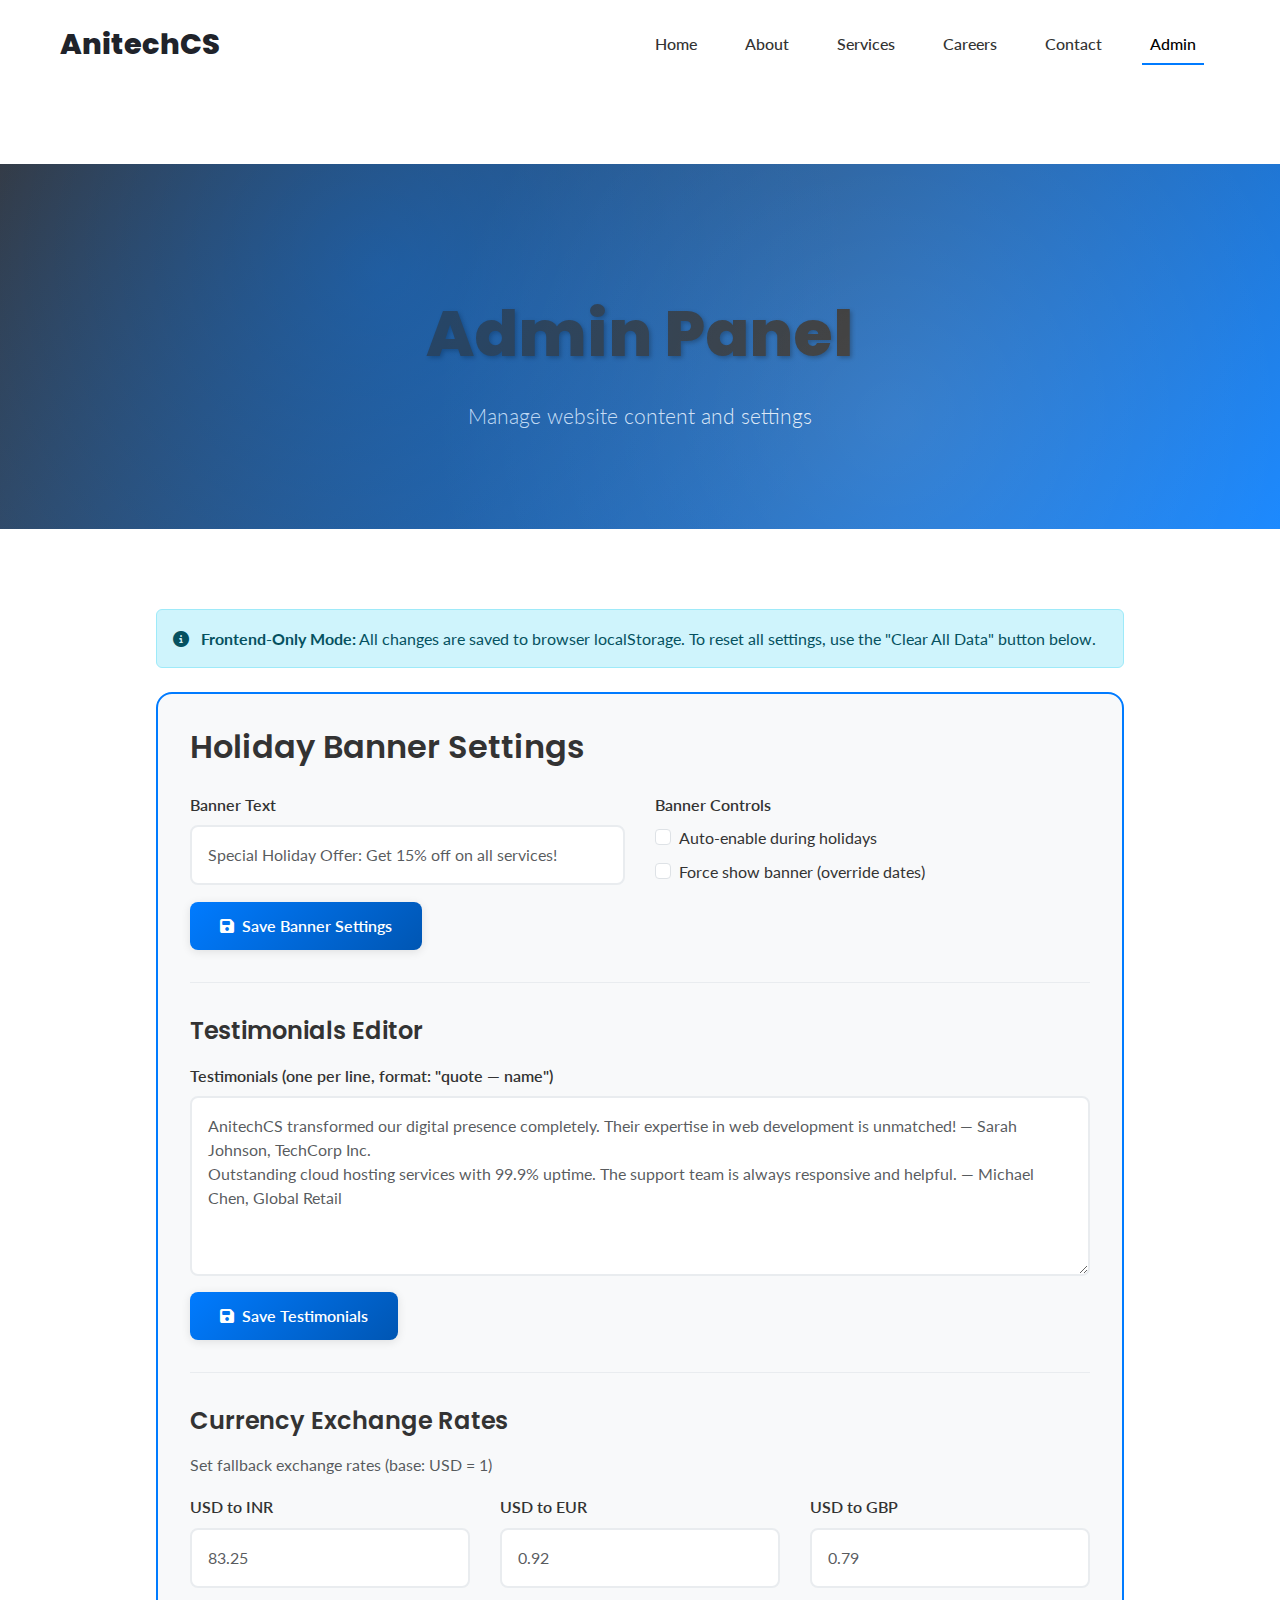
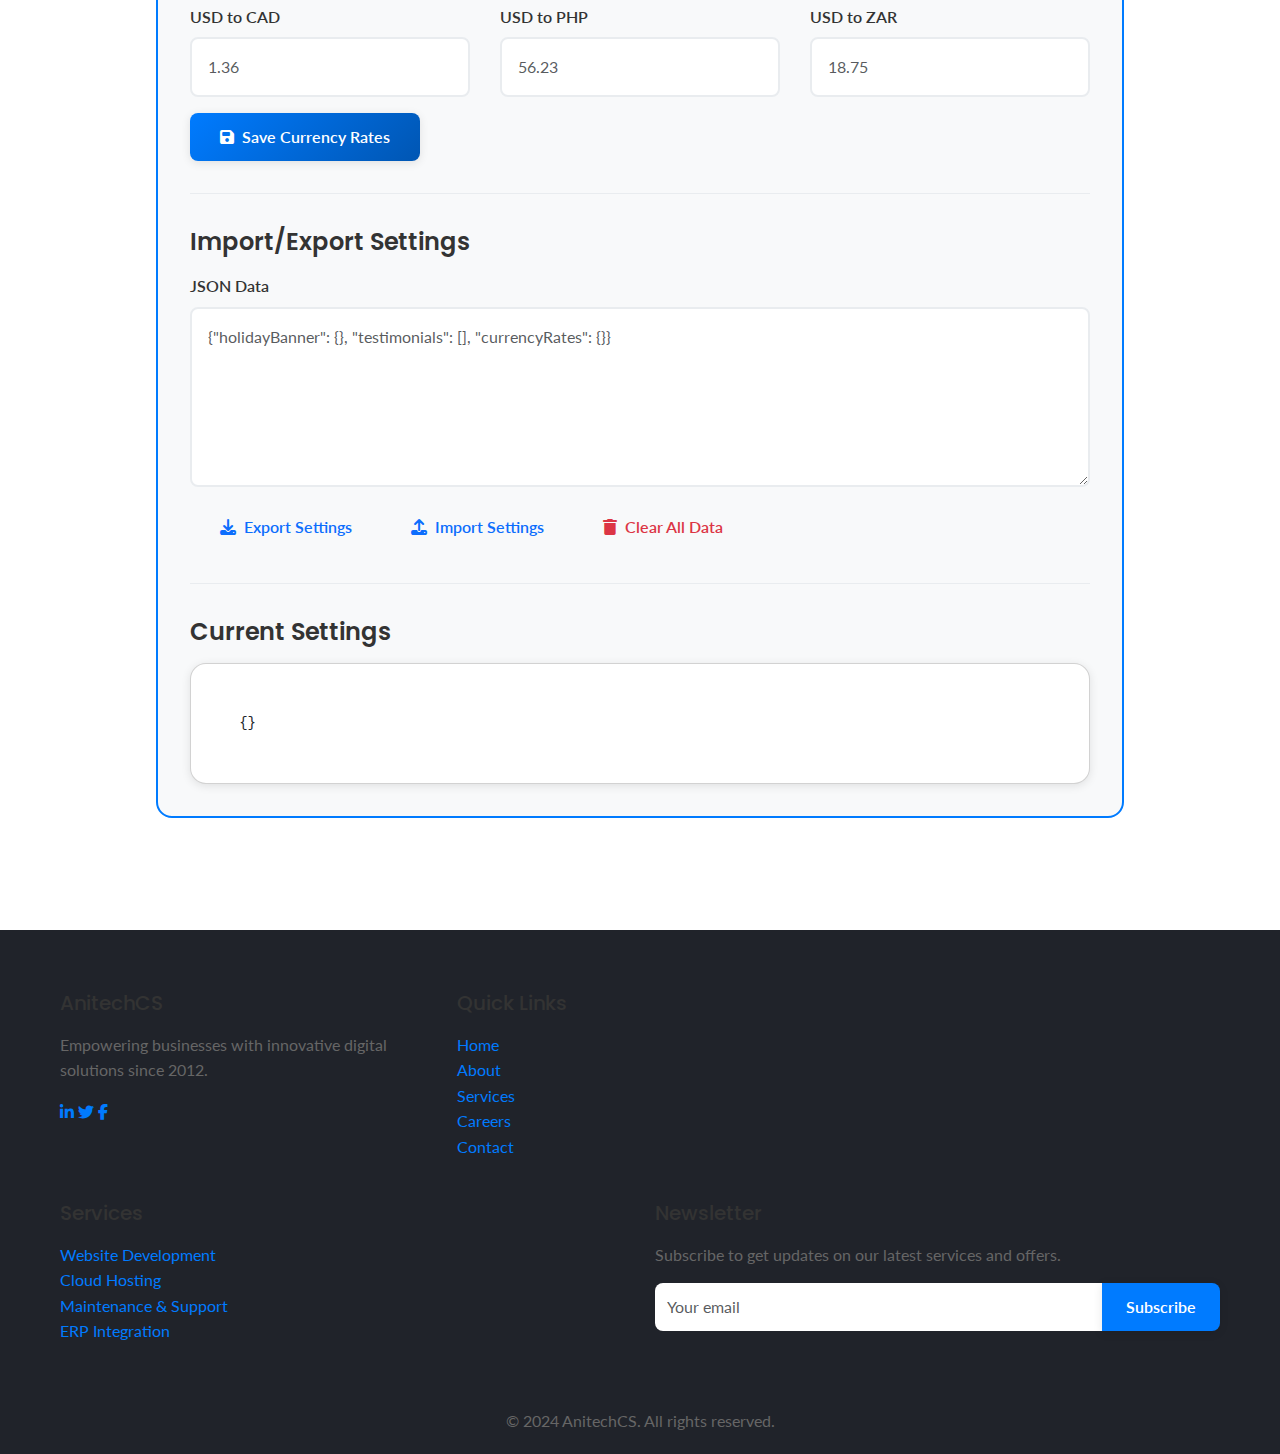
<file: admin.html>
<!DOCTYPE html>
<html lang="en">
<head>
    <meta charset="UTF-8">
    <meta name="viewport" content="width=device-width, initial-scale=1.0">
    <title>Admin Panel - AnitechCS</title>
    <meta name="description" content="Admin panel for managing AnitechCS website content and settings">
    
    <!-- Google Fonts -->
    <link href="https://fonts.googleapis.com/css2?family=Poppins:wght@700&family=Roboto:wght@700&family=Lato&family=Open+Sans&display=swap" rel="stylesheet">
    
    <!-- Bootstrap CSS -->
    <link href="https://cdn.jsdelivr.net/npm/bootstrap@5.3.0/dist/css/bootstrap.min.css" rel="stylesheet">
    
    <!-- Font Awesome -->
    <link rel="stylesheet" href="https://cdnjs.cloudflare.com/ajax/libs/font-awesome/6.4.0/css/all.min.css">
    
    <!-- Custom CSS -->
    <link rel="stylesheet" href="assets/css/styles.css">
</head>
<body>
    <!-- Navigation -->
    <nav class="navbar navbar-expand-lg navbar-light">
        <div class="container">
            <a class="navbar-brand logo" href="index.html">Anitech<span>CS</span></a>
            <button class="navbar-toggler" type="button" data-bs-toggle="collapse" data-bs-target="#navbarNav">
                <span class="navbar-toggler-icon"></span>
            </button>
            <div class="collapse navbar-collapse" id="navbarNav">
                <ul class="navbar-nav ms-auto">
                    <li class="nav-item">
                        <a class="nav-link" href="index.html">Home</a>
                    </li>
                    <li class="nav-item">
                        <a class="nav-link" href="about.html">About</a>
                    </li>
                    <li class="nav-item">
                        <a class="nav-link" href="services.html">Services</a>
                    </li>
                    <li class="nav-item">
                        <a class="nav-link" href="careers.html">Careers</a>
                    </li>
                    <li class="nav-item">
                        <a class="nav-link" href="contact.html">Contact</a>
                    </li>
                    <li class="nav-item">
                        <a class="nav-link active" href="admin.html">Admin</a>
                    </li>
                </ul>
            </div>
        </div>
    </nav>

    <!-- Admin Header -->
    <section class="hero" style="background: linear-gradient(135deg, rgba(32,35,42,0.9) 0%, rgba(0,123,255,0.9) 100%); padding: 8rem 0 4rem; margin-top: 76px;">
        <div class="container">
            <div class="row justify-content-center text-center">
                <div class="col-lg-8">
                    <h1>Admin Panel</h1>
                    <p class="lead">Manage website content and settings</p>
                </div>
            </div>
        </div>
    </section>

    <!-- Admin Panel -->
    <section class="section">
        <div class="container">
            <div class="row justify-content-center">
                <div class="col-lg-10">
                    <!-- Status Alert -->
                    <div class="alert alert-info mb-4">
                        <i class="fas fa-info-circle me-2"></i>
                        <strong>Frontend-Only Mode:</strong> All changes are saved to browser localStorage. 
                        To reset all settings, use the "Clear All Data" button below.
                    </div>

                    <!-- Holiday Banner Settings -->
                    <div class="admin-panel reveal">
                        <h3 class="mb-4">Holiday Banner Settings</h3>
                        <div class="admin-section">
                            <div class="row">
                                <div class="col-md-6 mb-3">
                                    <label for="bannerText" class="form-label">Banner Text</label>
                                    <input type="text" class="form-control" id="bannerText" placeholder="Special Holiday Offer: Get 15% off on all services!">
                                </div>
                                <div class="col-md-6 mb-3">
                                    <label class="form-label">Banner Controls</label>
                                    <div class="form-check mb-2">
                                        <input class="form-check-input" type="checkbox" id="autoEnableBanner">
                                        <label class="form-check-label" for="autoEnableBanner">
                                            Auto-enable during holidays
                                        </label>
                                    </div>
                                    <div class="form-check">
                                        <input class="form-check-input" type="checkbox" id="forceShowBanner">
                                        <label class="form-check-label" for="forceShowBanner">
                                            Force show banner (override dates)
                                        </label>
                                    </div>
                                </div>
                            </div>
                            <button type="button" class="btn btn-primary" id="saveBannerSettings">
                                <i class="fas fa-save me-2"></i>Save Banner Settings
                            </button>
                        </div>

                        <!-- Testimonials Editor -->
                        <div class="admin-section">
                            <h4 class="mb-3">Testimonials Editor</h4>
                            <div class="mb-3">
                                <label for="testimonialsText" class="form-label">
                                    Testimonials (one per line, format: "quote — name")
                                </label>
                                <textarea class="form-control json-textarea" id="testimonialsText" rows="6" placeholder="AnitechCS transformed our digital presence completely. Their expertise in web development is unmatched! — Sarah Johnson, TechCorp Inc.&#10;Outstanding cloud hosting services with 99.9% uptime. The support team is always responsive and helpful. — Michael Chen, Global Retail"></textarea>
                            </div>
                            <button type="button" class="btn btn-primary" id="saveTestimonials">
                                <i class="fas fa-save me-2"></i>Save Testimonials
                            </button>
                        </div>

                        <!-- Currency Rates -->
                        <div class="admin-section">
                            <h4 class="mb-3">Currency Exchange Rates</h4>
                            <p class="text-muted mb-3">Set fallback exchange rates (base: USD = 1)</p>
                            <div class="row">
                                <div class="col-md-4 mb-3">
                                    <label for="rateINR" class="form-label">USD to INR</label>
                                    <input type="number" step="0.01" class="form-control" id="rateINR" placeholder="83.25">
                                </div>
                                <div class="col-md-4 mb-3">
                                    <label for="rateEUR" class="form-label">USD to EUR</label>
                                    <input type="number" step="0.01" class="form-control" id="rateEUR" placeholder="0.92">
                                </div>
                                <div class="col-md-4 mb-3">
                                    <label for="rateGBP" class="form-label">USD to GBP</label>
                                    <input type="number" step="0.01" class="form-control" id="rateGBP" placeholder="0.79">
                                </div>
                                <div class="col-md-4 mb-3">
                                    <label for="rateCAD" class="form-label">USD to CAD</label>
                                    <input type="number" step="0.01" class="form-control" id="rateCAD" placeholder="1.36">
                                </div>
                                <div class="col-md-4 mb-3">
                                    <label for="ratePHP" class="form-label">USD to PHP</label>
                                    <input type="number" step="0.01" class="form-control" id="ratePHP" placeholder="56.23">
                                </div>
                                <div class="col-md-4 mb-3">
                                    <label for="rateZAR" class="form-label">USD to ZAR</label>
                                    <input type="number" step="0.01" class="form-control" id="rateZAR" placeholder="18.75">
                                </div>
                            </div>
                            <button type="button" class="btn btn-primary" id="saveCurrencyRates">
                                <i class="fas fa-save me-2"></i>Save Currency Rates
                            </button>
                        </div>

                        <!-- Import/Export -->
                        <div class="admin-section">
                            <h4 class="mb-3">Import/Export Settings</h4>
                            <div class="mb-3">
                                <label for="jsonData" class="form-label">JSON Data</label>
                                <textarea class="form-control json-textarea" id="jsonData" rows="6" placeholder='{"holidayBanner": {}, "testimonials": [], "currencyRates": {}}'></textarea>
                            </div>
                            <div class="btn-group" role="group">
                                <button type="button" class="btn btn-outline-primary" id="exportSettings">
                                    <i class="fas fa-download me-2"></i>Export Settings
                                </button>
                                <button type="button" class="btn btn-outline-primary" id="importSettings">
                                    <i class="fas fa-upload me-2"></i>Import Settings
                                </button>
                                <button type="button" class="btn btn-outline-danger" id="clearAllData">
                                    <i class="fas fa-trash me-2"></i>Clear All Data
                                </button>
                            </div>
                        </div>

                        <!-- Current Settings Display -->
                        <div class="admin-section">
                            <h4 class="mb-3">Current Settings</h4>
                            <div class="card">
                                <div class="card-body">
                                    <pre id="currentSettings" class="mb-0"></pre>
                                </div>
                            </div>
                        </div>
                    </div>
                </div>
            </div>
        </div>
    </section>

    <!-- Footer -->
    <footer class="footer">
        <div class="container">
            <div class="row">
                <div class="col-lg-4 col-md-6 mb-4">
                    <h5>AnitechCS</h5>
                    <p>Empowering businesses with innovative digital solutions since 2012.</p>
                    <div class="social-icons">
                        <a href="#"><i class="fab fa-linkedin-in"></i></a>
                        <a href="#"><i class="fab fa-twitter"></i></a>
                        <a href="#"><i class="fab fa-facebook-f"></i></a>
                    </div>
                </div>
                <div class="col-lg-2 col-md-6 mb-4">
                    <h5>Quick Links</h5>
                    <ul class="list-unstyled">
                        <li><a href="index.html">Home</a></li>
                        <li><a href="about.html">About</a></li>
                        <li><a href="services.html">Services</a></li>
                        <li><a href="careers.html">Careers</a></li>
                        <li><a href="contact.html">Contact</a></li>
                    </ul>
                </div>
                <div class="col-lg-3 col-md-6 mb-4">
                    <h5>Services</h5>
                    <ul class="list-unstyled">
                        <li><a href="services.html">Website Development</a></li>
                        <li><a href="services.html">Cloud Hosting</a></li>
                        <li><a href="services.html">Maintenance & Support</a></li>
                        <li><a href="services.html">ERP Integration</a></li>
                    </ul>
                </div>
                <div class="col-lg-3 col-md-6 mb-4">
                    <h5>Newsletter</h5>
                    <p>Subscribe to get updates on our latest services and offers.</p>
                    <form action="https://anitechcs.usXX.list-manage.com/subscribe/post" method="POST" class="newsletter-form">
                        <div class="input-group mb-3">
                            <input type="email" class="form-control" placeholder="Your email" aria-label="Email">
                            <button class="btn btn-primary" type="submit">Subscribe</button>
                        </div>
                    </form>
                </div>
            </div>
            <div class="row pt-4">
                <div class="col-12 text-center">
                    <p class="mb-0">&copy; 2024 AnitechCS. All rights reserved.</p>
                </div>
            </div>
        </div>
    </footer>

    <!-- Bootstrap JS -->
    <script src="https://cdn.jsdelivr.net/npm/bootstrap@5.3.0/dist/js/bootstrap.bundle.min.js"></script>
    
    <!-- Custom JS -->
    <script src="assets/js/main.js"></script>
    
    <!-- Admin Script -->
    <script>
        class AdminPanel {
            constructor() {
                this.settingsKey = 'anitechAdminSettings';
                this.init();
            }

            init() {
                this.loadSettings();
                this.setupEventListeners();
                this.updateCurrentSettingsDisplay();
            }

            loadSettings() {
                const settings = this.getSettings();
                
                // Load holiday banner settings
                if (settings.holidayBanner) {
                    document.getElementById('bannerText').value = settings.holidayBanner.customText || '';
                    document.getElementById('autoEnableBanner').checked = !settings.holidayBanner.disabled;
                    document.getElementById('forceShowBanner').checked = settings.holidayBanner.forceShow || false;
                }

                // Load testimonials
                if (settings.testimonials) {
                    document.getElementById('testimonialsText').value = settings.testimonials.join('\n');
                }

                // Load currency rates
                if (settings.currencyRates) {
                    document.getElementById('rateINR').value = settings.currencyRates.INR || '';
                    document.getElementById('rateEUR').value = settings.currencyRates.EUR || '';
                    document.getElementById('rateGBP').value = settings.currencyRates.GBP || '';
                    document.getElementById('rateCAD').value = settings.currencyRates.CAD || '';
                    document.getElementById('ratePHP').value = settings.currencyRates.PHP || '';
                    document.getElementById('rateZAR').value = settings.currencyRates.ZAR || '';
                }
            }

            getSettings() {
                return JSON.parse(localStorage.getItem(this.settingsKey) || '{}');
            }

            saveSettings(settings) {
                localStorage.setItem(this.settingsKey, JSON.stringify(settings));
                this.updateCurrentSettingsDisplay();
                this.showAlert('Settings saved successfully!', 'success');
            }

            setupEventListeners() {
                // Holiday banner settings
                document.getElementById('saveBannerSettings').addEventListener('click', () => {
                    const settings = this.getSettings();
                    settings.holidayBanner = {
                        customText: document.getElementById('bannerText').value,
                        disabled: !document.getElementById('autoEnableBanner').checked,
                        forceShow: document.getElementById('forceShowBanner').checked
                    };
                    this.saveSettings(settings);
                });

                // Testimonials
                document.getElementById('saveTestimonials').addEventListener('click', () => {
                    const testimonialsText = document.getElementById('testimonialsText').value;
                    const testimonials = testimonialsText.split('\n').filter(line => line.trim());
                    
                    const settings = this.getSettings();
                    settings.testimonials = testimonials;
                    this.saveSettings(settings);
                });

                // Currency rates
                document.getElementById('saveCurrencyRates').addEventListener('click', () => {
                    const settings = this.getSettings();
                    settings.currencyRates = {
                        INR: parseFloat(document.getElementById('rateINR').value) || 83.25,
                        EUR: parseFloat(document.getElementById('rateEUR').value) || 0.92,
                        GBP: parseFloat(document.getElementById('rateGBP').value) || 0.79,
                        CAD: parseFloat(document.getElementById('rateCAD').value) || 1.36,
                        PHP: parseFloat(document.getElementById('ratePHP').value) || 56.23,
                        ZAR: parseFloat(document.getElementById('rateZAR').value) || 18.75
                    };
                    this.saveSettings(settings);
                });

                // Export/Import
                document.getElementById('exportSettings').addEventListener('click', () => {
                    const settings = this.getSettings();
                    document.getElementById('jsonData').value = JSON.stringify(settings, null, 2);
                    this.showAlert('Settings exported to JSON!', 'success');
                });

                document.getElementById('importSettings').addEventListener('click', () => {
                    try {
                        const jsonData = document.getElementById('jsonData').value;
                        const settings = JSON.parse(jsonData);
                        this.saveSettings(settings);
                        this.loadSettings(); // Reload the form with new settings
                        this.showAlert('Settings imported successfully!', 'success');
                    } catch (error) {
                        this.showAlert('Invalid JSON data!', 'danger');
                    }
                });

                document.getElementById('clearAllData').addEventListener('click', () => {
                    if (confirm('Are you sure you want to clear all admin settings? This cannot be undone.')) {
                        localStorage.removeItem(this.settingsKey);
                        localStorage.removeItem('holidayBannerDismissed');
                        this.loadSettings(); // Reset form to defaults
                        this.updateCurrentSettingsDisplay();
                        this.showAlert('All data cleared!', 'success');
                    }
                });
            }

            updateCurrentSettingsDisplay() {
                const settings = this.getSettings();
                document.getElementById('currentSettings').textContent = JSON.stringify(settings, null, 2);
            }

            showAlert(message, type) {
                // Create alert element
                const alertDiv = document.createElement('div');
                alertDiv.className = `alert alert-${type} alert-dismissible fade show`;
                alertDiv.innerHTML = `
                    ${message}
                    <button type="button" class="btn-close" data-bs-dismiss="alert"></button>
                `;
                
                // Insert at the top of admin panel
                const adminPanel = document.querySelector('.admin-panel');
                adminPanel.insertBefore(alertDiv, adminPanel.firstChild);
                
                // Auto remove after 5 seconds
                setTimeout(() => {
                    if (alertDiv.parentNode) {
                        alertDiv.remove();
                    }
                }, 5000);
            }
        }

        // Initialize admin panel when DOM is loaded
        document.addEventListener('DOMContentLoaded', () => {
            new AdminPanel();
        });
    </script>
</body>
</html>
</file>
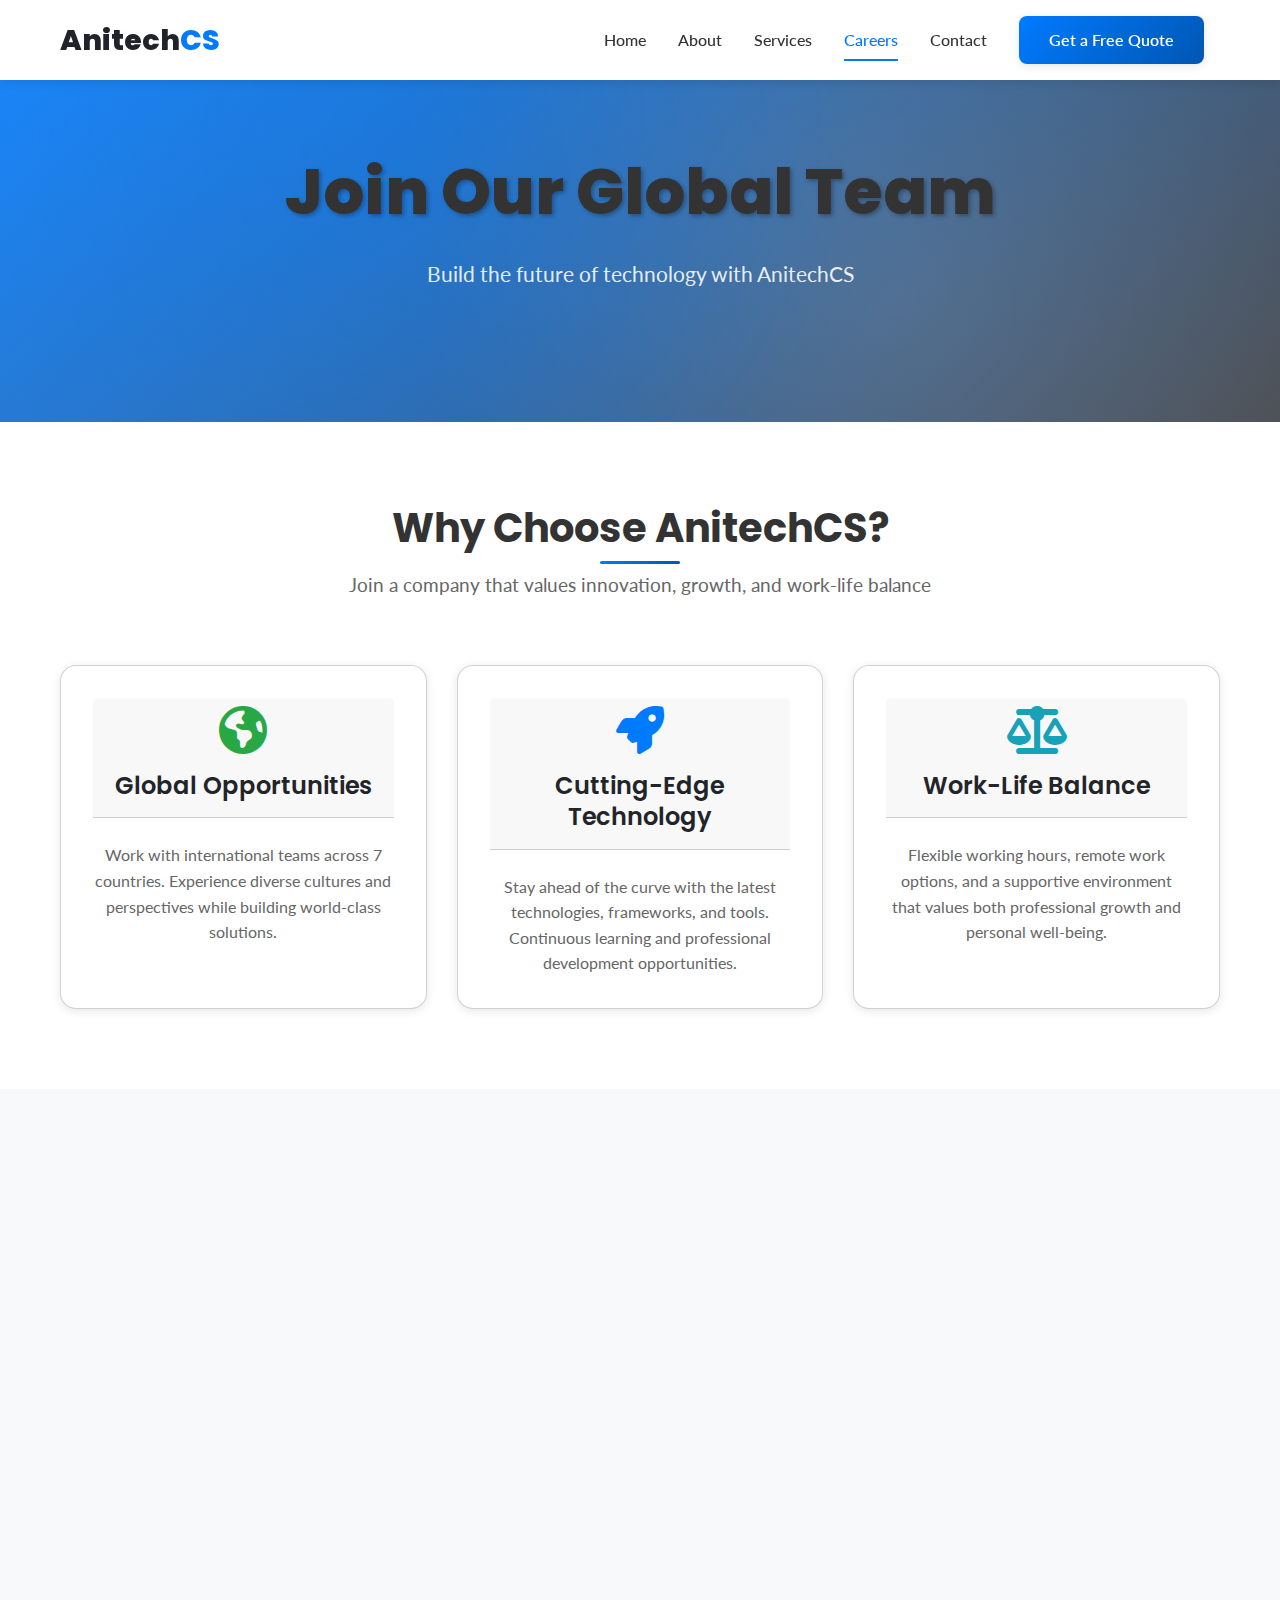
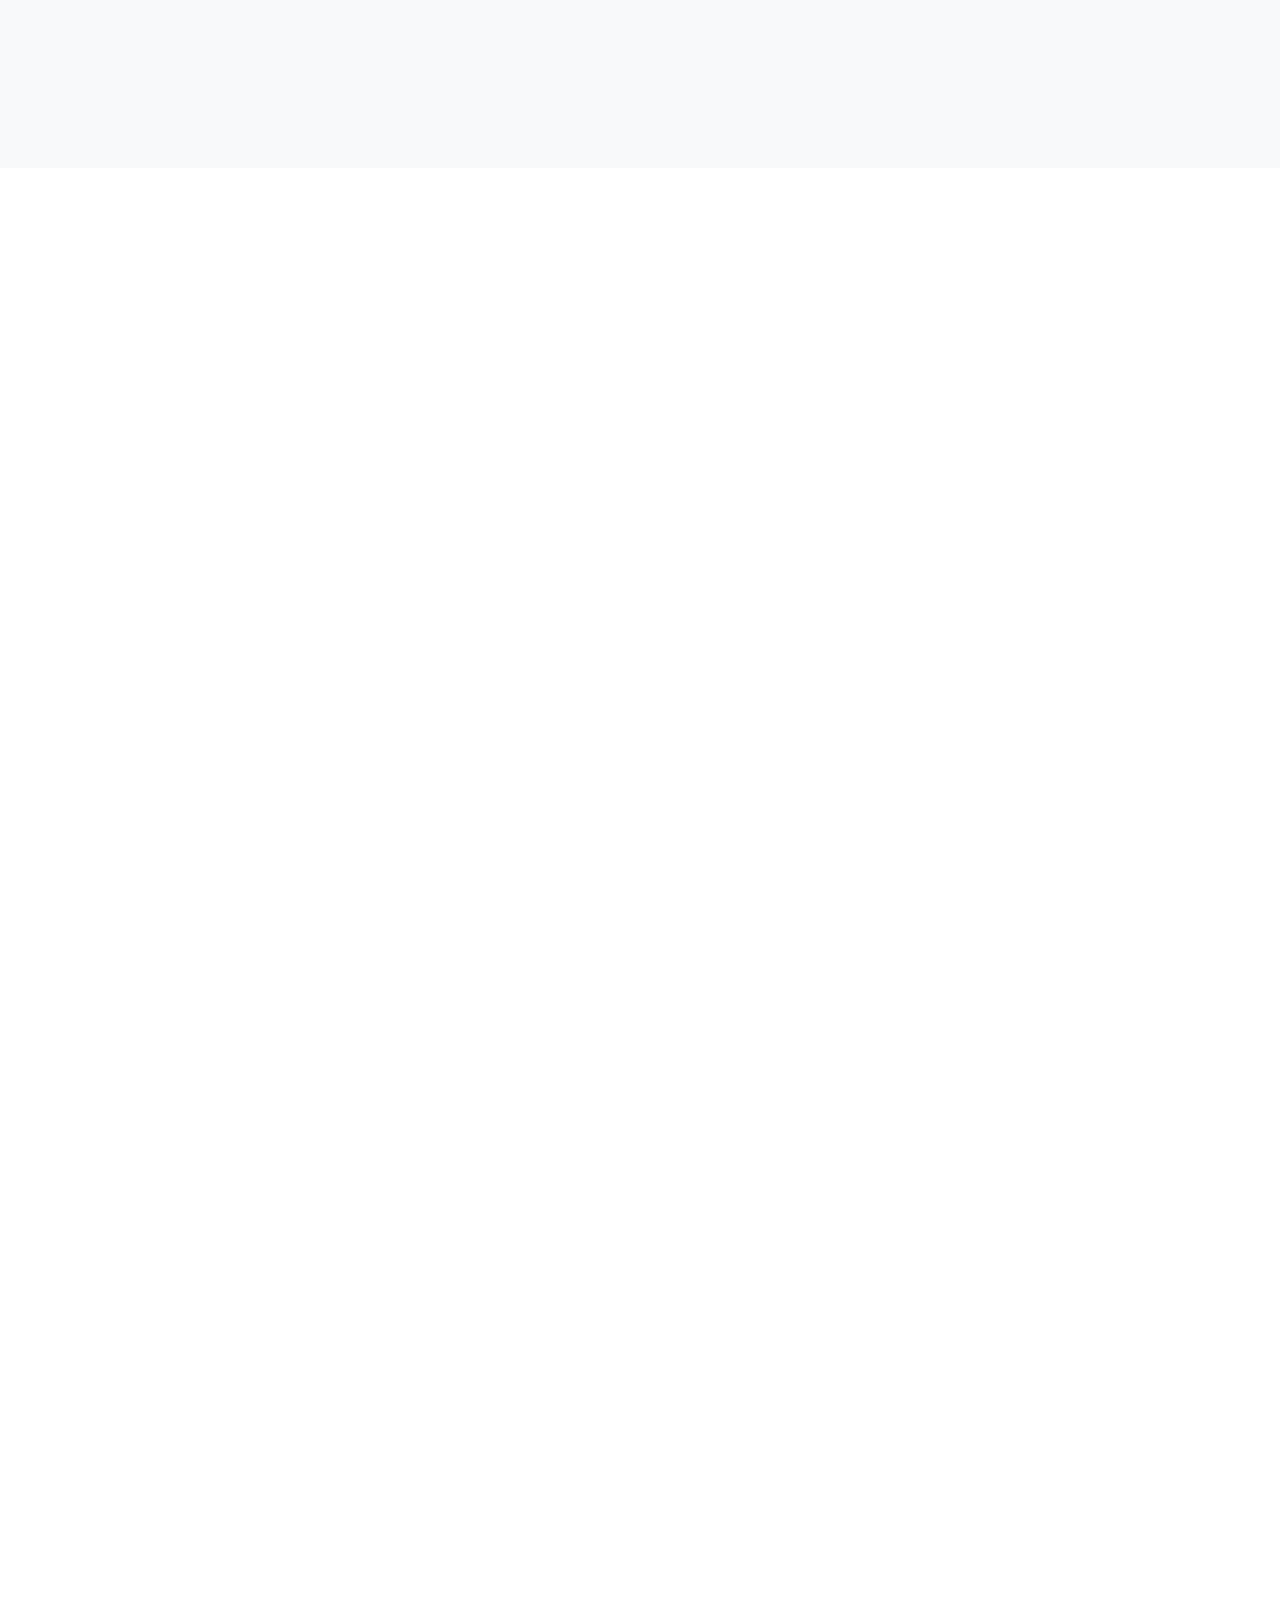
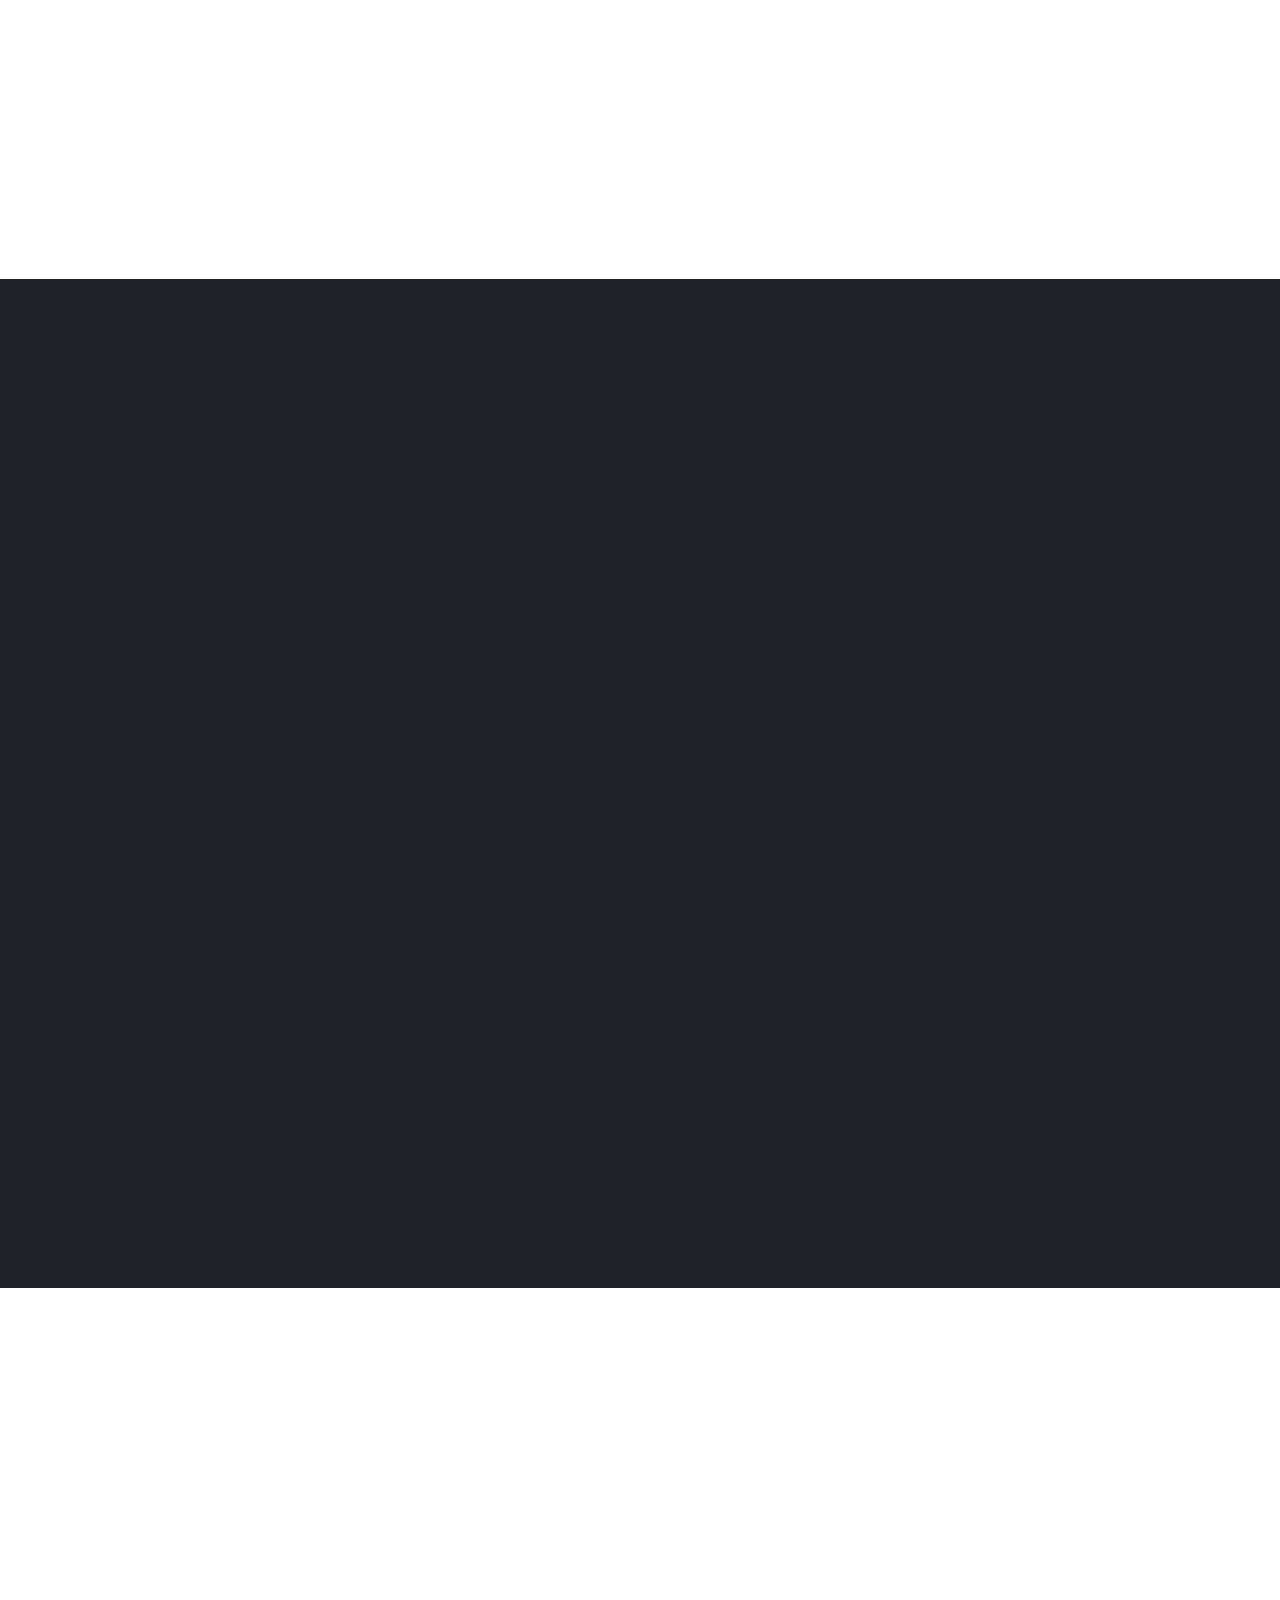
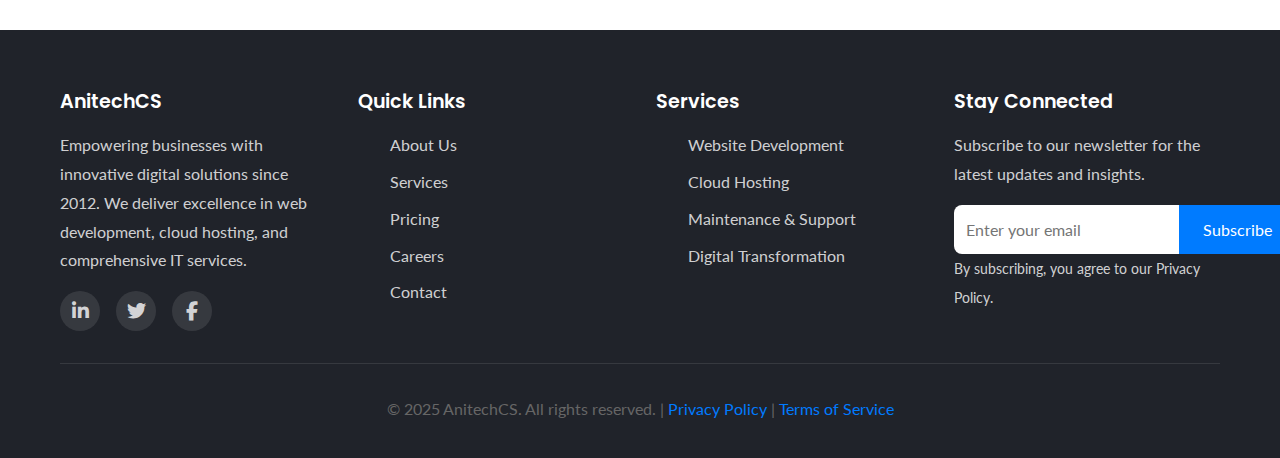
<file: careers.html>
<!DOCTYPE html>
<html lang="en">
<head>
    <meta charset="UTF-8">
    <meta name="viewport" content="width=device-width, initial-scale=1.0">
    <title>Careers at AnitechCS - Join Our Global Team</title>
    <meta name="description" content="Join AnitechCS - Exciting career opportunities in web development, cloud engineering, and IT services. Work with global teams, cutting-edge technologies, and make an impact.">
    <meta name="keywords" content="AnitechCS careers, IT jobs, web developer jobs, cloud engineer jobs, remote work, tech careers">
    <meta name="author" content="AnitechCS">
    
    <!-- Favicon -->
    <link rel="icon" type="image/x-icon" href="/favicon.ico">
    <link rel="apple-touch-icon" sizes="180x180" href="/apple-touch-icon.png">
    
    <!-- Fonts -->
    <link rel="preconnect" href="https://fonts.googleapis.com">
    <link rel="preconnect" href="https://fonts.gstatic.com" crossorigin>
    
    <!-- Font Awesome for Icons -->
    <link rel="stylesheet" href="https://cdnjs.cloudflare.com/ajax/libs/font-awesome/6.4.0/css/all.min.css">
    
    <!-- Bootstrap CSS -->
    <link href="https://cdn.jsdelivr.net/npm/bootstrap@5.3.2/dist/css/bootstrap.min.css" rel="stylesheet">
    
    <!-- Custom CSS -->
    <link rel="stylesheet" href="assets/css/styles.css">
    
    <!-- Google Analytics (Placeholder) -->
    <script async src="https://www.googletagmanager.com/gtag/js?id=G-XXXXXXXXXX"></script>
    <script>
        window.dataLayer = window.dataLayer || [];
        function gtag(){dataLayer.push(arguments);}
        gtag('js', new Date());
        gtag('config', 'G-XXXXXXXXXX');
    </script>
</head>
<body>
    <!-- Header -->
    <header>
        <nav class="navbar">
            <div class="container">
                <a href="index.html" class="logo">
                    Anitech<span class="accent">CS</span>
                </a>
                
                <ul class="nav-menu">
                    <li class="nav-item">
                        <a href="index.html" class="nav-link">Home</a>
                    </li>
                    <li class="nav-item">
                        <a href="about.html" class="nav-link">About</a>
                    </li>
                    <li class="nav-item">
                        <a href="services.html" class="nav-link">Services</a>
                    </li>
                    <li class="nav-item">
                        <a href="careers.html" class="nav-link active">Careers</a>
                    </li>
                    <li class="nav-item">
                        <a href="contact.html" class="nav-link">Contact</a>
                    </li>
                    <li class="nav-item">
                        <a href="contact.html" class="btn btn-primary">Get a Free Quote</a>
                    </li>
                </ul>
                
                <button class="mobile-menu-toggle" aria-label="Toggle mobile menu">&#9776;</button>
            </div>
        </nav>
    </header>
    
    <main>
        <!-- Hero Section -->
        <section class="hero" style="padding: 150px 0 100px; background: linear-gradient(135deg, rgba(0, 123, 255, 0.9), rgba(32, 35, 42, 0.8));">
            <div class="container">
                <div class="hero-content">
                    <h1 class="reveal">Join Our Global Team</h1>
                    <p class="reveal">Build the future of technology with AnitechCS</p>
                </div>
            </div>
        </section>
        
        <!-- Why Work With Us -->
        <section style="padding: 80px 0;">
            <div class="container">
                <div class="section-header">
                    <h2 class="section-title reveal">Why Choose AnitechCS?</h2>
                    <p class="section-subtitle reveal">Join a company that values innovation, growth, and work-life balance</p>
                </div>
                
                <div class="row">
                    <div class="col-lg-4">
                        <div class="card reveal" style="text-align: center; height: 100%;">
                            <div class="card-header">
                                <i class="fas fa-globe-americas card-icon" style="color: #28a745;"></i>
                                <h3 class="card-title">Global Opportunities</h3>
                            </div>
                            <p class="card-text">Work with international teams across 7 countries. Experience diverse cultures and perspectives while building world-class solutions.</p>
                        </div>
                    </div>
                    
                    <div class="col-lg-4">
                        <div class="card reveal" style="text-align: center; height: 100%;">
                            <div class="card-header">
                                <i class="fas fa-rocket card-icon" style="color: #007BFF;"></i>
                                <h3 class="card-title">Cutting-Edge Technology</h3>
                            </div>
                            <p class="card-text">Stay ahead of the curve with the latest technologies, frameworks, and tools. Continuous learning and professional development opportunities.</p>
                        </div>
                    </div>
                    
                    <div class="col-lg-4">
                        <div class="card reveal" style="text-align: center; height: 100%;">
                            <div class="card-header">
                                <i class="fas fa-balance-scale card-icon" style="color: #17a2b8;"></i>
                                <h3 class="card-title">Work-Life Balance</h3>
                            </div>
                            <p class="card-text">Flexible working hours, remote work options, and a supportive environment that values both professional growth and personal well-being.</p>
                        </div>
                    </div>
                </div>
            </div>
        </section>
        
        <!-- Company Culture -->
        <section style="background: var(--light-gray); padding: 80px 0;">
            <div class="container">
                <div class="row">
                    <div class="col-lg-6">
                        <div class="reveal slide-left">
                            <h2>Our Company Culture</h2>
                            <p>At AnitechCS, we believe that great technology comes from great people. Our culture is built on collaboration, innovation, and mutual respect.</p>
                            
                            <div class="culture-points" style="margin: 2rem 0;">
                                <div class="culture-item" style="display: flex; align-items: center; margin: 1rem 0;">
                                    <i class="fas fa-users" style="color: var(--primary-color); font-size: 1.5rem; margin-right: 1rem;"></i>
                                    <div>
                                        <h4 style="margin: 0; font-size: 1.1rem;">Collaborative Environment</h4>
                                        <p style="margin: 0; color: var(--text-light);">Open communication and teamwork across all levels</p>
                                    </div>
                                </div>
                                
                                <div class="culture-item" style="display: flex; align-items: center; margin: 1rem 0;">
                                    <i class="fas fa-graduation-cap" style="color: var(--primary-color); font-size: 1.5rem; margin-right: 1rem;"></i>
                                    <div>
                                        <h4 style="margin: 0; font-size: 1.1rem;">Continuous Learning</h4>
                                        <p style="margin: 0; color: var(--text-light);">Professional development and skill enhancement programs</p>
                                    </div>
                                </div>
                                
                                <div class="culture-item" style="display: flex; align-items: center; margin: 1rem 0;">
                                    <i class="fas fa-lightbulb" style="color: var(--primary-color); font-size: 1.5rem; margin-right: 1rem;"></i>
                                    <div>
                                        <h4 style="margin: 0; font-size: 1.1rem;">Innovation Focus</h4>
                                        <p style="margin: 0; color: var(--text-light);">Encouraged to explore new ideas and technologies</p>
                                    </div>
                                </div>
                                
                                <div class="culture-item" style="display: flex; align-items: center; margin: 1rem 0;">
                                    <i class="fas fa-award" style="color: var(--primary-color); font-size: 1.5rem; margin-right: 1rem;"></i>
                                    <div>
                                        <h4 style="margin: 0; font-size: 1.1rem;">Recognition & Growth</h4>
                                        <p style="margin: 0; color: var(--text-light);">Performance-based promotions and competitive compensation</p>
                                    </div>
                                </div>
                            </div>
                        </div>
                    </div>
                    
                    <div class="col-lg-6">
                        <div class="card reveal slide-right" style="background: linear-gradient(135deg, var(--primary-color), var(--secondary-color)); color: white; height: 100%;">
                            <h3 style="color: white;">Employee Benefits</h3>
                            <div class="benefits-grid" style="display: grid; grid-template-columns: 1fr 1fr; gap: 1.5rem; margin-top: 2rem;">
                                <div class="benefit-item" style="text-align: center;">
                                    <i class="fas fa-medical" style="font-size: 2rem; margin-bottom: 0.5rem;"></i>
                                    <h5>Health Insurance</h5>
                                    <p style="font-size: 0.9rem; margin: 0;">Comprehensive medical coverage</p>
                                </div>
                                
                                <div class="benefit-item" style="text-align: center;">
                                    <i class="fas fa-plane" style="font-size: 2rem; margin-bottom: 0.5rem;"></i>
                                    <h5>Paid Time Off</h5>
                                    <p style="font-size: 0.9rem; margin: 0;">Generous vacation & sick leave</p>
                                </div>
                                
                                <div class="benefit-item" style="text-align: center;">
                                    <i class="fas fa-laptop" style="font-size: 2rem; margin-bottom: 0.5rem;"></i>
                                    <h5>Remote Work</h5>
                                    <p style="font-size: 0.9rem; margin: 0;">Flexible work arrangements</p>
                                </div>
                                
                                <div class="benefit-item" style="text-align: center;">
                                    <i class="fas fa-dollar-sign" style="font-size: 2rem; margin-bottom: 0.5rem;"></i>
                                    <h5>Competitive Salary</h5>
                                    <p style="font-size: 0.9rem; margin: 0;">Performance-based compensation</p>
                                </div>
                                
                                <div class="benefit-item" style="text-align: center;">
                                    <i class="fas fa-book-open" style="font-size: 2rem; margin-bottom: 0.5rem;"></i>
                                    <h5>Learning Budget</h5>
                                    <p style="font-size: 0.9rem; margin: 0;">Annual training & certification budget</p>
                                </div>
                                
                                <div class="benefit-item" style="text-align: center;">
                                    <i class="fas fa-gift" style="font-size: 2rem; margin-bottom: 0.5rem;"></i>
                                    <h5>Bonuses</h5>
                                    <p style="font-size: 0.9rem; margin: 0;">Project completion & annual bonuses</p>
                                </div>
                            </div>
                        </div>
                    </div>
                </div>
            </div>
        </section>
        
        <!-- Current Openings -->
        <section style="padding: 80px 0;">
            <div class="container">
                <div class="section-header">
                    <h2 class="section-title reveal">Current Openings</h2>
                    <p class="section-subtitle reveal">Exciting opportunities to join our growing team</p>
                </div>
                
                <div class="job-listings">
                    <!-- Senior Full-Stack Engineer -->
                    <div class="job-card card reveal" style="margin-bottom: 2rem; border-left: 4px solid var(--primary-color);">
                        <div class="job-header" style="display: flex; justify-content: space-between; align-items: start; margin-bottom: 1rem;">
                            <div>
                                <h3 style="color: var(--primary-color); margin-bottom: 0.5rem;">Senior Full-Stack Engineer</h3>
                                <div class="job-meta" style="display: flex; gap: 2rem; color: var(--text-light); font-size: 0.9rem;">
                                    <span><i class="fas fa-map-marker-alt" style="margin-right: 0.5rem;"></i>Remote / Global</span>
                                    <span><i class="fas fa-clock" style="margin-right: 0.5rem;"></i>Full-time</span>
                                    <span><i class="fas fa-layer-group" style="margin-right: 0.5rem;"></i>Senior Level</span>
                                </div>
                            </div>
                            <span class="job-badge" style="background: var(--primary-color); color: white; padding: 0.25rem 1rem; border-radius: 20px; font-size: 0.8rem; white-space: nowrap;">Featured</span>
                        </div>
                        
                        <p class="job-description" style="margin-bottom: 1.5rem;">We're looking for a senior full-stack engineer to join our development team and help build cutting-edge web applications for our global clients. You'll work with modern technologies and collaborate with teams across multiple time zones.</p>
                        
                        <div class="job-requirements" style="margin-bottom: 1.5rem;">
                            <h4 style="font-size: 1.1rem; margin-bottom: 0.5rem;">Key Requirements:</h4>
                            <div class="requirements-grid" style="display: grid; grid-template-columns: 1fr 1fr; gap: 0.5rem;">
                                <div><i class="fas fa-check" style="color: #28a745; margin-right: 0.5rem;"></i>5+ years full-stack experience</div>
                                <div><i class="fas fa-check" style="color: #28a745; margin-right: 0.5rem;"></i>React, Node.js, Python expertise</div>
                                <div><i class="fas fa-check" style="color: #28a745; margin-right: 0.5rem;"></i>Database design (SQL/NoSQL)</div>
                                <div><i class="fas fa-check" style="color: #28a745; margin-right: 0.5rem;"></i>Cloud platforms (AWS/Azure)</div>
                                <div><i class="fas fa-check" style="color: #28a745; margin-right: 0.5rem;"></i>Agile development experience</div>
                                <div><i class="fas fa-check" style="color: #28a745; margin-right: 0.5rem;"></i>Strong communication skills</div>
                            </div>
                        </div>
                        
                        <div class="job-offer" style="background: var(--light-gray); padding: 1rem; border-radius: var(--border-radius); margin-bottom: 1rem;">
                            <h4 style="font-size: 1.1rem; margin-bottom: 0.5rem;">What We Offer:</h4>
                            <div style="display: flex; gap: 2rem; flex-wrap: wrap;">
                                <span><i class="fas fa-dollar-sign" style="color: #28a745; margin-right: 0.5rem;"></i>$85,000 - $120,000</span>
                                <span><i class="fas fa-home" style="color: #17a2b8; margin-right: 0.5rem;"></i>Remote work option</span>
                                <span><i class="fas fa-graduation-cap" style="color: #fd7e14; margin-right: 0.5rem;"></i>Learning budget</span>
                                <span><i class="fas fa-medical" style="color: #e91e63; margin-right: 0.5rem;"></i>Full benefits</span>
                            </div>
                        </div>
                        
                        <div class="job-actions" style="display: flex; gap: 1rem; align-items: center;">
                            <a href="mailto:careers@anitechcs.com?subject=Application: Senior Full-Stack Engineer&body=Dear AnitechCS Team,%0D%0A%0D%0AI am interested in the Senior Full-Stack Engineer position. Please find my resume attached.%0D%0A%0D%0ABest regards," class="btn btn-primary">Apply Now</a>
                            <div class="job-posted" style="color: var(--text-muted); font-size: 0.9rem;">
                                <i class="fas fa-calendar" style="margin-right: 0.5rem;"></i>Posted 3 days ago
                            </div>
                        </div>
                    </div>
                    
                    <!-- Cloud DevOps Engineer -->
                    <div class="job-card card reveal" style="margin-bottom: 2rem; border-left: 4px solid #28a745;">
                        <div class="job-header" style="display: flex; justify-content: space-between; align-items: start; margin-bottom: 1rem;">
                            <div>
                                <h3 style="color: #28a745; margin-bottom: 0.5rem;">Cloud DevOps Engineer</h3>
                                <div class="job-meta" style="display: flex; gap: 2rem; color: var(--text-light); font-size: 0.9rem;">
                                    <span><i class="fas fa-map-marker-alt" style="margin-right: 0.5rem;"></i>California / Remote</span>
                                    <span><i class="fas fa-clock" style="margin-right: 0.5rem;"></i>Full-time</span>
                                    <span><i class="fas fa-layer-group" style="margin-right: 0.5rem;"></i>Mid-Senior Level</span>
                                </div>
                            </div>
                            <span class="job-badge" style="background: #28a745; color: white; padding: 0.25rem 1rem; border-radius: 20px; font-size: 0.8rem; white-space: nowrap;">Hot</span>
                        </div>
                        
                        <p class="job-description" style="margin-bottom: 1.5rem;">Join our infrastructure team to design, implement, and maintain scalable cloud solutions. You'll work with cutting-edge DevOps tools and help optimize our deployment pipelines for maximum efficiency and reliability.</p>
                        
                        <div class="job-requirements" style="margin-bottom: 1.5rem;">
                            <h4 style="font-size: 1.1rem; margin-bottom: 0.5rem;">Key Requirements:</h4>
                            <div class="requirements-grid" style="display: grid; grid-template-columns: 1fr 1fr; gap: 0.5rem;">
                                <div><i class="fas fa-check" style="color: #28a745; margin-right: 0.5rem;"></i>3+ years DevOps experience</div>
                                <div><i class="fas fa-check" style="color: #28a745; margin-right: 0.5rem;"></i>AWS/Azure cloud platforms</div>
                                <div><i class="fas fa-check" style="color: #28a745; margin-right: 0.5rem;"></i>Docker & Kubernetes</div>
                                <div><i class="fas fa-check" style="color: #28a745; margin-right: 0.5rem;"></i>CI/CD pipeline experience</div>
                                <div><i class="fas fa-check" style="color: #28a745; margin-right: 0.5rem;"></i>Infrastructure as Code (Terraform)</div>
                                <div><i class="fas fa-check" style="color: #28a745; margin-right: 0.5rem;"></i>Monitoring & logging tools</div>
                            </div>
                        </div>
                        
                        <div class="job-offer" style="background: var(--light-gray); padding: 1rem; border-radius: var(--border-radius); margin-bottom: 1rem;">
                            <h4 style="font-size: 1.1rem; margin-bottom: 0.5rem;">What We Offer:</h4>
                            <div style="display: flex; gap: 2rem; flex-wrap: wrap;">
                                <span><i class="fas fa-dollar-sign" style="color: #28a745; margin-right: 0.5rem;"></i>$75,000 - $105,000</span>
                                <span><i class="fas fa-home" style="color: #17a2b8; margin-right: 0.5rem;"></i>Hybrid work model</span>
                                <span><i class="fas fa-certificate" style="color: #fd7e14; margin-right: 0.5rem;"></i>AWS certifications</span>
                                <span><i class="fas fa-users" style="color: #e91e63; margin-right: 0.5rem;"></i>Great team culture</span>
                            </div>
                        </div>
                        
                        <div class="job-actions" style="display: flex; gap: 1rem; align-items: center;">
                            <a href="mailto:careers@anitechcs.com?subject=Application: Cloud DevOps Engineer&body=Dear AnitechCS Team,%0D%0A%0D%0AI am interested in the Cloud DevOps Engineer position. Please find my resume attached.%0D%0A%0D%0ABest regards," class="btn btn-primary" style="background: #28a745; border-color: #28a745;">Apply Now</a>
                            <div class="job-posted" style="color: var(--text-muted); font-size: 0.9rem;">
                                <i class="fas fa-calendar" style="margin-right: 0.5rem;"></i>Posted 1 week ago
                            </div>
                        </div>
                    </div>
                    
                    <!-- No Current Openings Message -->
                    <div class="card reveal" style="text-align: center; padding: 3rem; background: var(--light-gray);">
                        <h3>Don't See the Right Position?</h3>
                        <p style="margin: 1rem 0;">We're always looking for talented individuals to join our team. Send us your resume and tell us about your passion for technology!</p>
                        <a href="mailto:careers@anitechcs.com?subject=General Application&body=Dear AnitechCS Team,%0D%0A%0D%0AI am interested in opportunities at AnitechCS. Please find my resume attached.%0D%0A%0D%0ABest regards," class="btn btn-outline">Send General Application</a>
                    </div>
                </div>
            </div>
        </section>
        
        <!-- Application Process -->
        <section style="background: var(--secondary-color); color: white; padding: 80px 0;">
            <div class="container">
                <div class="section-header">
                    <h2 class="section-title reveal" style="color: white;">Our Hiring Process</h2>
                    <p class="section-subtitle reveal" style="color: rgba(255,255,255,0.8);">Simple, transparent, and focused on finding the right fit</p>
                </div>
                
                <div class="process-steps" style="display: grid; grid-template-columns: repeat(auto-fit, minmax(250px, 1fr)); gap: 2rem; margin-top: 3rem;">
                    <div class="process-step reveal" style="text-align: center; padding: 2rem; background: rgba(255,255,255,0.1); border-radius: var(--border-radius-large);">
                        <div class="step-number" style="background: var(--primary-color); color: white; width: 50px; height: 50px; border-radius: 50%; display: flex; align-items: center; justify-content: center; margin: 0 auto 1rem; font-size: 1.5rem; font-weight: bold;">1</div>
                        <h4>Application Review</h4>
                        <p style="color: rgba(255,255,255,0.8);">We review your resume and portfolio to assess your skills and experience.</p>
                    </div>
                    
                    <div class="process-step reveal" style="text-align: center; padding: 2rem; background: rgba(255,255,255,0.1); border-radius: var(--border-radius-large);">
                        <div class="step-number" style="background: #28a745; color: white; width: 50px; height: 50px; border-radius: 50%; display: flex; align-items: center; justify-content: center; margin: 0 auto 1rem; font-size: 1.5rem; font-weight: bold;">2</div>
                        <h4>Initial Interview</h4>
                        <p style="color: rgba(255,255,255,0.8);">A friendly conversation to learn about your background and career goals.</p>
                    </div>
                    
                    <div class="process-step reveal" style="text-align: center; padding: 2rem; background: rgba(255,255,255,0.1); border-radius: var(--border-radius-large);">
                        <div class="step-number" style="background: #17a2b8; color: white; width: 50px; height: 50px; border-radius: 50%; display: flex; align-items: center; justify-content: center; margin: 0 auto 1rem; font-size: 1.5rem; font-weight: bold;">3</div>
                        <h4>Technical Assessment</h4>
                        <p style="color: rgba(255,255,255,0.8);">A practical assessment to demonstrate your technical skills and problem-solving abilities.</p>
                    </div>
                    
                    <div class="process-step reveal" style="text-align: center; padding: 2rem; background: rgba(255,255,255,0.1); border-radius: var(--border-radius-large);">
                        <div class="step-number" style="background: #fd7e14; color: white; width: 50px; height: 50px; border-radius: 50%; display: flex; align-items: center; justify-content: center; margin: 0 auto 1rem; font-size: 1.5rem; font-weight: bold;">4</div>
                        <h4>Team Interview</h4>
                        <p style="color: rgba(255,255,255,0.8);">Meet your potential teammates and discuss collaboration and team dynamics.</p>
                    </div>
                    
                    <div class="process-step reveal" style="text-align: center; padding: 2rem; background: rgba(255,255,255,0.1); border-radius: var(--border-radius-large);">
                        <div class="step-number" style="background: #e91e63; color: white; width: 50px; height: 50px; border-radius: 50%; display: flex; align-items: center; justify-content: center; margin: 0 auto 1rem; font-size: 1.5rem; font-weight: bold;">5</div>
                        <h4>Offer & Onboarding</h4>
                        <p style="color: rgba(255,255,255,0.8);">If it's a mutual fit, we'll extend an offer and help you get started with comprehensive onboarding.</p>
                    </div>
                </div>
            </div>
        </section>
        
        <!-- Contact HR -->
        <section style="padding: 80px 0; text-align: center;">
            <div class="container">
                <div class="reveal">
                    <h2>Have Questions About Careers?</h2>
                    <p style="font-size: 1.2rem; margin: 1rem 0 2rem; color: var(--text-light);">Our HR team is here to help with any questions about positions, benefits, or the application process.</p>
                    <div style="display: flex; justify-content: center; gap: 2rem; flex-wrap: wrap;">
                        <a href="mailto:careers@anitechcs.com" class="btn btn-primary">
                            <i class="fas fa-envelope" style="margin-right: 0.5rem;"></i> careers@anitechcs.com
                        </a>
                        <a href="contact.html" class="btn btn-outline">
                            <i class="fas fa-phone" style="margin-right: 0.5rem;"></i> Contact Us
                        </a>
                    </div>
                </div>
            </div>
        </section>
    </main>
    
    <!-- Footer -->
    <footer>
        <div class="container">
            <div class="footer-content">
                <div class="footer-section">
                    <h4>AnitechCS</h4>
                    <p>Empowering businesses with innovative digital solutions since 2012. We deliver excellence in web development, cloud hosting, and comprehensive IT services.</p>
                    <div class="social-links">
                        <a href="https://linkedin.com/company/anitechcs" class="social-link" target="_blank" rel="noopener" aria-label="LinkedIn">
                            <i class="fab fa-linkedin-in"></i>
                        </a>
                        <a href="https://twitter.com/anitechcs" class="social-link" target="_blank" rel="noopener" aria-label="Twitter">
                            <i class="fab fa-twitter"></i>
                        </a>
                        <a href="https://facebook.com/anitechcs" class="social-link" target="_blank" rel="noopener" aria-label="Facebook">
                            <i class="fab fa-facebook-f"></i>
                        </a>
                    </div>
                </div>
                
                <div class="footer-section">
                    <h4>Quick Links</h4>
                    <ul class="footer-links">
                        <li><a href="about.html">About Us</a></li>
                        <li><a href="services.html">Services</a></li>
                        <li><a href="services.html#pricing">Pricing</a></li>
                        <li><a href="careers.html">Careers</a></li>
                        <li><a href="contact.html">Contact</a></li>
                    </ul>
                </div>
                
                <div class="footer-section">
                    <h4>Services</h4>
                    <ul class="footer-links">
                        <li><a href="services.html#website-development">Website Development</a></li>
                        <li><a href="services.html#cloud-hosting">Cloud Hosting</a></li>
                        <li><a href="services.html#maintenance-support">Maintenance & Support</a></li>
                        <li><a href="services.html#digital-transformation">Digital Transformation</a></li>
                    </ul>
                </div>
                
                <div class="footer-section">
                    <h4>Stay Connected</h4>
                    <p>Subscribe to our newsletter for the latest updates and insights.</p>
                    <form class="newsletter-form" action="#" method="post">
                        <input type="email" name="email" placeholder="Enter your email" required aria-label="Email address">
                        <button type="submit">Subscribe</button>
                    </form>
                    <p><small>By subscribing, you agree to our Privacy Policy.</small></p>
                </div>
            </div>
            
            <div class="footer-bottom">
                <p>&copy; 2025 AnitechCS. All rights reserved. | <a href="#">Privacy Policy</a> | <a href="#">Terms of Service</a></p>
            </div>
        </div>
    </footer>
    
    <!-- Bootstrap JS -->
    <script src="https://cdn.jsdelivr.net/npm/bootstrap@5.3.2/dist/js/bootstrap.bundle.min.js"></script>
    
    <!-- Custom JavaScript -->
    <script src="assets/js/main.js"></script>
    
    <!-- Tawk.to Live Chat (Placeholder) -->
    <script type="text/javascript">
        // Replace PROPERTY_ID with actual Tawk.to property ID
        /*
        var Tawk_API=Tawk_API||{}, Tawk_LoadStart=new Date();
        (function(){
            var s1=document.createElement("script"),s0=document.getElementsByTagName("script")[0];
            s1.async=true;
            s1.src='https://embed.tawk.to/PROPERTY_ID/1234567890';
            s1.charset='UTF-8';
            s1.setAttribute('crossorigin','*');
            s0.parentNode.insertBefore(s1,s0);
        })();
        */
    </script>
</body>
</html>
</file>
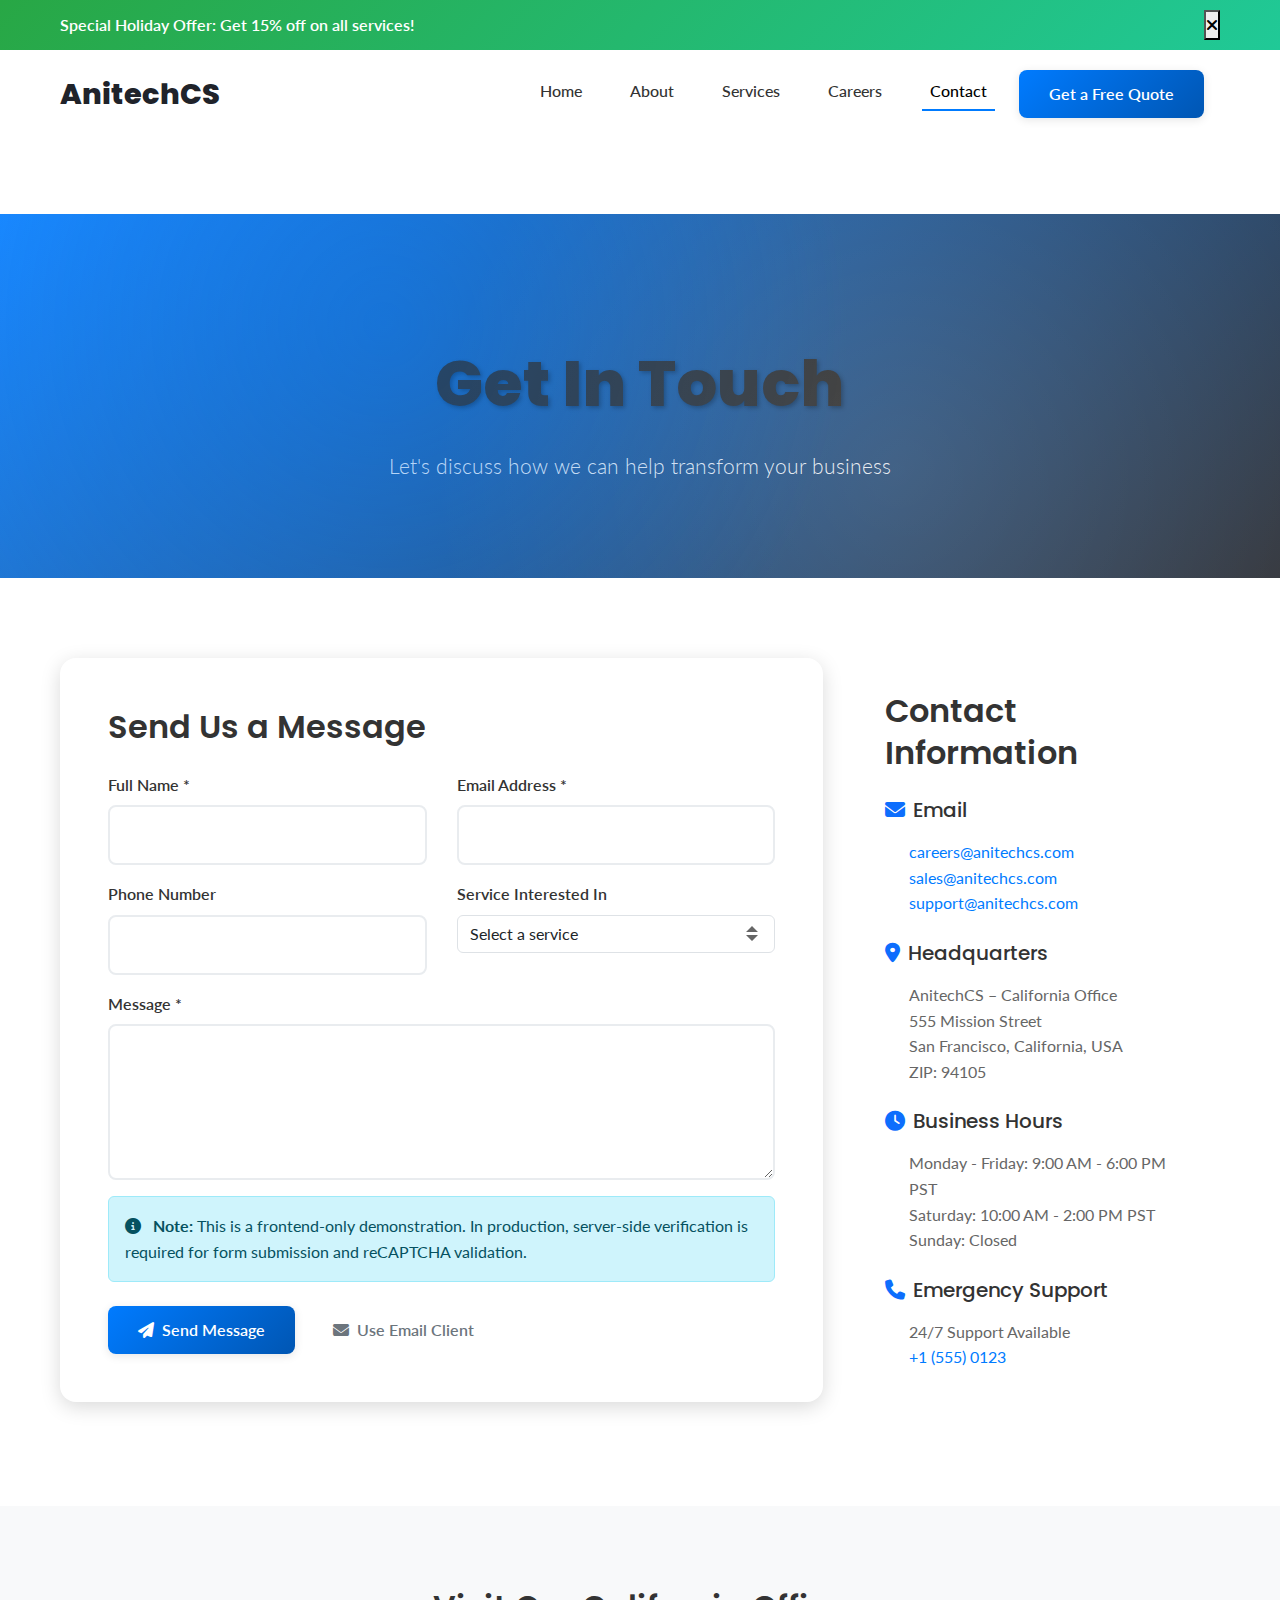
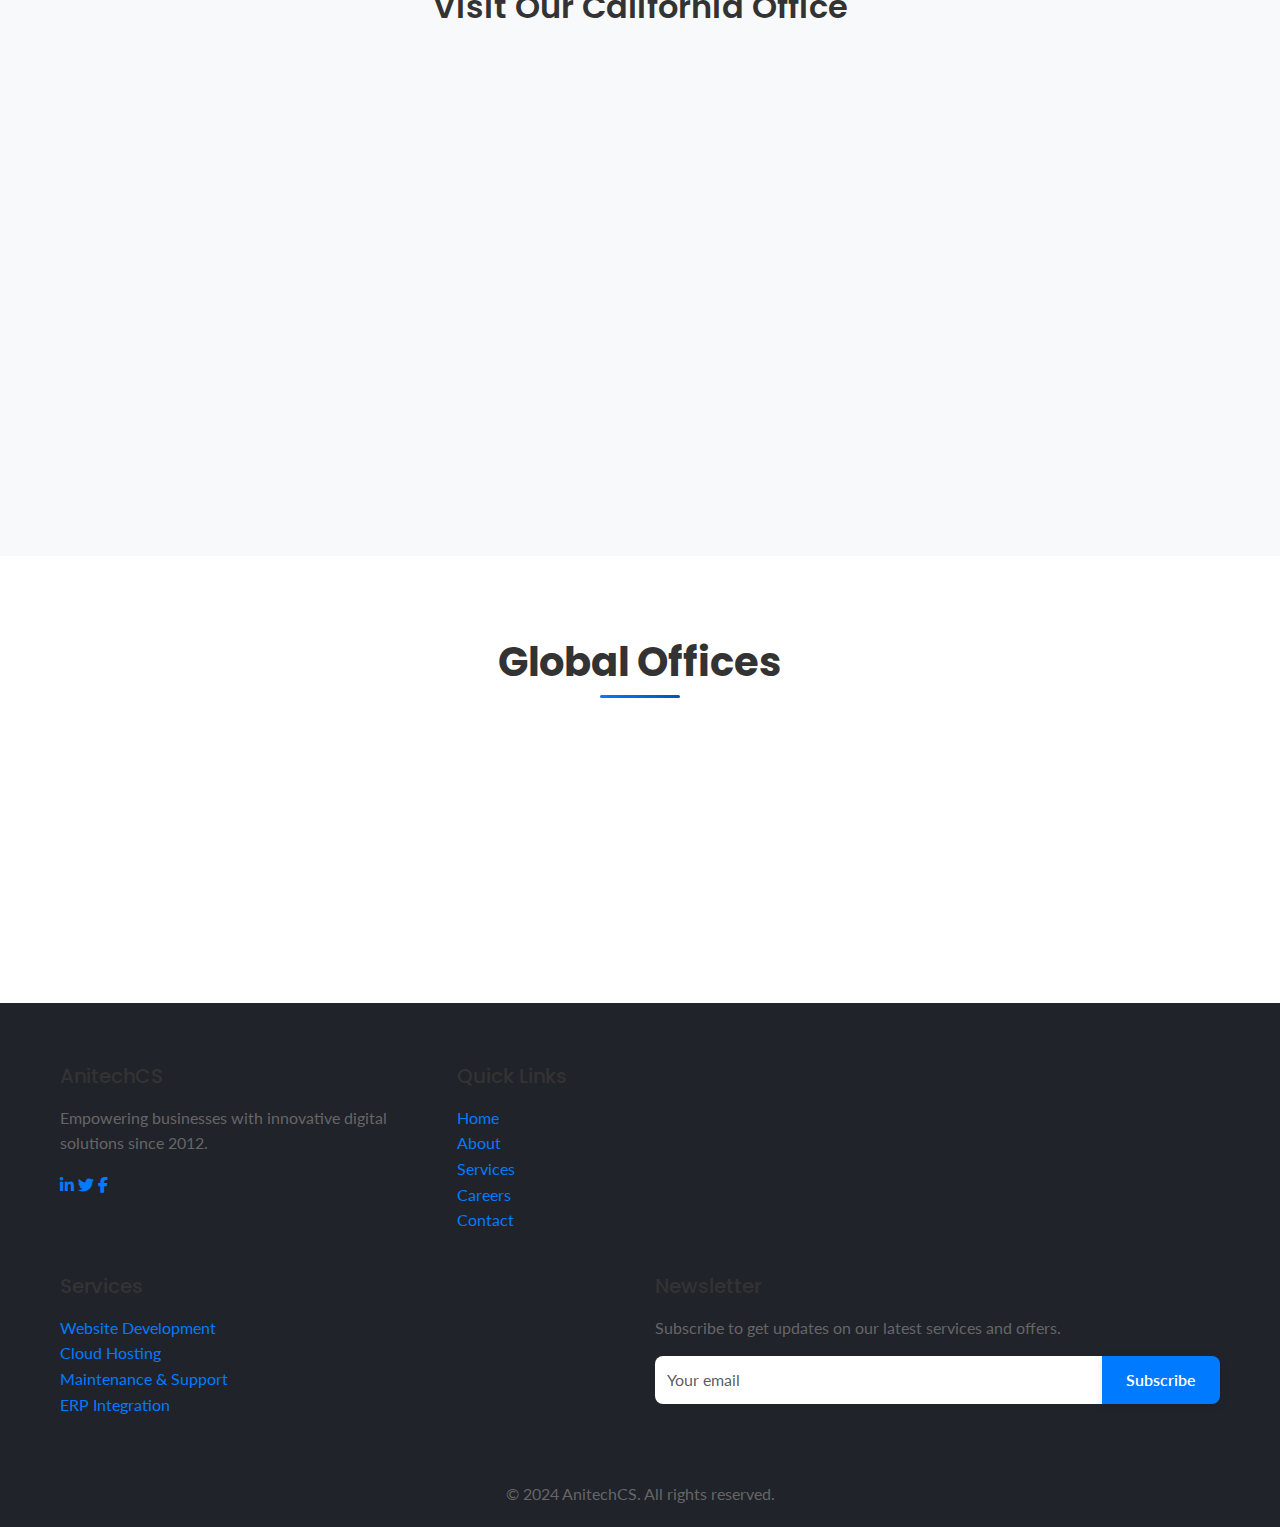
<file: contact.html>
<!DOCTYPE html>
<html lang="en">
<head>
    <meta charset="UTF-8">
    <meta name="viewport" content="width=device-width, initial-scale=1.0">
    <title>Contact Us - AnitechCS | Get Your Free Quote</title>
    <meta name="description" content="Contact AnitechCS for web development, cloud hosting, and IT solutions. Get a free quote from our global team.">
    
    <!-- Google Fonts -->
    <link href="https://fonts.googleapis.com/css2?family=Poppins:wght@700&family=Roboto:wght@700&family=Lato&family=Open+Sans&display=swap" rel="stylesheet">
    
    <!-- Bootstrap CSS -->
    <link href="https://cdn.jsdelivr.net/npm/bootstrap@5.3.0/dist/css/bootstrap.min.css" rel="stylesheet">
    
    <!-- Font Awesome -->
    <link rel="stylesheet" href="https://cdnjs.cloudflare.com/ajax/libs/font-awesome/6.4.0/css/all.min.css">
    
    <!-- Custom CSS -->
    <link rel="stylesheet" href="assets/css/styles.css">
    
    <!-- reCAPTCHA API -->
    <script src="https://www.google.com/recaptcha/api.js?render=YOUR_SITE_KEY"></script>
</head>
<body>
    <!-- Holiday Banner -->
    <div class="holiday-banner" id="holidayBanner">
        <div class="container">
            <span id="holidayMessage">Special Holiday Offer: Get 15% off on all services!</span>
            <button class="close-banner" id="closeBanner">
                <i class="fas fa-times"></i>
            </button>
        </div>
    </div>

    <!-- Navigation -->
    <nav class="navbar navbar-expand-lg navbar-light">
        <div class="container">
            <a class="navbar-brand logo" href="index.html">Anitech<span>CS</span></a>
            <button class="navbar-toggler" type="button" data-bs-toggle="collapse" data-bs-target="#navbarNav">
                <span class="navbar-toggler-icon"></span>
            </button>
            <div class="collapse navbar-collapse" id="navbarNav">
                <ul class="navbar-nav ms-auto">
                    <li class="nav-item">
                        <a class="nav-link" href="index.html">Home</a>
                    </li>
                    <li class="nav-item">
                        <a class="nav-link" href="about.html">About</a>
                    </li>
                    <li class="nav-item">
                        <a class="nav-link" href="services.html">Services</a>
                    </li>
                    <li class="nav-item">
                        <a class="nav-link" href="careers.html">Careers</a>
                    </li>
                    <li class="nav-item">
                        <a class="nav-link active" href="contact.html">Contact</a>
                    </li>
                    <li class="nav-item ms-2">
                        <a class="btn btn-primary" href="contact.html">Get a Free Quote</a>
                    </li>
                </ul>
            </div>
        </div>
    </nav>

    <!-- Page Header -->
    <section class="hero" style="background: linear-gradient(135deg, rgba(0,123,255,0.9) 0%, rgba(32,35,42,0.9) 100%); padding: 8rem 0 4rem; margin-top: 76px;">
        <div class="container">
            <div class="row justify-content-center text-center">
                <div class="col-lg-8">
                    <h1>Get In Touch</h1>
                    <p class="lead">Let's discuss how we can help transform your business</p>
                </div>
            </div>
        </div>
    </section>

    <!-- Contact Form & Info -->
    <section class="section">
        <div class="container">
            <div class="row">
                <div class="col-lg-8 mb-5 mb-lg-0">
                    <div class="contact-form reveal">
                        <h3 class="mb-4">Send Us a Message</h3>
                        <form id="contactForm">
                            <div class="row">
                                <div class="col-md-6 mb-3">
                                    <label for="name" class="form-label">Full Name *</label>
                                    <input type="text" class="form-control" id="name" required>
                                </div>
                                <div class="col-md-6 mb-3">
                                    <label for="email" class="form-label">Email Address *</label>
                                    <input type="email" class="form-control" id="email" required>
                                </div>
                            </div>
                            <div class="row">
                                <div class="col-md-6 mb-3">
                                    <label for="phone" class="form-label">Phone Number</label>
                                    <input type="tel" class="form-control" id="phone">
                                </div>
                                <div class="col-md-6 mb-3">
                                    <label for="service" class="form-label">Service Interested In</label>
                                    <select class="form-select" id="service">
                                        <option value="">Select a service</option>
                                        <option value="website-development">Website Development</option>
                                        <option value="cloud-hosting">Cloud Hosting</option>
                                        <option value="maintenance">Maintenance & Support</option>
                                        <option value="erp-integration">ERP Integration</option>
                                        <option value="digital-transformation">Digital Transformation</option>
                                        <option value="other">Other</option>
                                    </select>
                                </div>
                            </div>
                            <div class="mb-3">
                                <label for="message" class="form-label">Message *</label>
                                <textarea class="form-control" id="message" rows="5" required></textarea>
                            </div>
                            
                            <!-- reCAPTCHA v3 -->
                            <input type="hidden" id="recaptchaToken" name="recaptcha_token">
                            
                            <div class="alert alert-info mb-4">
                                <i class="fas fa-info-circle me-2"></i>
                                <strong>Note:</strong> This is a frontend-only demonstration. In production, server-side verification is required for form submission and reCAPTCHA validation.
                            </div>
                            
                            <div class="d-grid gap-2 d-md-flex justify-content-md-start">
                                <button type="submit" class="btn btn-primary btn-lg">
                                    <i class="fas fa-paper-plane me-2"></i>Send Message
                                </button>
                                <button type="button" id="mailtoFallback" class="btn btn-outline-secondary btn-lg">
                                    <i class="fas fa-envelope me-2"></i>Use Email Client
                                </button>
                            </div>
                        </form>
                    </div>
                </div>
                
                <div class="col-lg-4">
                    <div class="contact-info reveal">
                        <h3 class="mb-4">Contact Information</h3>
                        
                        <div class="mb-4">
                            <h5><i class="fas fa-envelope text-primary me-2"></i>Email</h5>
                            <p class="ms-4">
                                <a href="mailto:careers@anitechcs.com">careers@anitechcs.com</a><br>
                                <a href="mailto:sales@anitechcs.com">sales@anitechcs.com</a><br>
                                <a href="mailto:support@anitechcs.com">support@anitechcs.com</a>
                            </p>
                        </div>
                        
                        <div class="mb-4">
                            <h5><i class="fas fa-map-marker-alt text-primary me-2"></i>Headquarters</h5>
                            <p class="ms-4">
                                AnitechCS – California Office<br>
                                555 Mission Street<br>
                                San Francisco, California, USA<br>
                                ZIP: 94105
                            </p>
                        </div>
                        
                        <div class="mb-4">
                            <h5><i class="fas fa-clock text-primary me-2"></i>Business Hours</h5>
                            <p class="ms-4">
                                Monday - Friday: 9:00 AM - 6:00 PM PST<br>
                                Saturday: 10:00 AM - 2:00 PM PST<br>
                                Sunday: Closed
                            </p>
                        </div>
                        
                        <div class="mb-4">
                            <h5><i class="fas fa-phone text-primary me-2"></i>Emergency Support</h5>
                            <p class="ms-4">
                                24/7 Support Available<br>
                                <a href="tel:+1-555-0123">+1 (555) 0123</a>
                            </p>
                        </div>
                    </div>
                </div>
            </div>
        </div>
    </section>

    <!-- Map Section -->
    <section class="section bg-light">
        <div class="container">
            <div class="row justify-content-center">
                <div class="col-lg-10">
                    <h3 class="text-center mb-5">Visit Our California Office</h3>
                    <div class="map-container reveal">
                        <!-- Google Maps Embed Placeholder -->
                        <iframe 
                            src="https://www.google.com/maps/embed/v1/place?key=YOUR_GOOGLE_MAPS_API_KEY&q=555+Mission+Street,San+Francisco,CA,94105" 
                            width="100%" 
                            height="400" 
                            style="border:0;" 
                            allowfullscreen="" 
                            loading="lazy" 
                            referrerpolicy="no-referrer-when-downgrade">
                        </iframe>
                    </div>
                </div>
            </div>
        </div>
    </section>

    <!-- Global Offices -->
    <section class="section">
        <div class="container">
            <div class="row justify-content-center">
                <div class="col-lg-8 text-center">
                    <h2 class="section-title">Global Offices</h2>
                    <p class="mb-5 reveal">We serve clients worldwide with teams across multiple time zones</p>
                    
                    <div class="global-presence reveal">
                        <span class="global-badge">California</span>
                        <span class="global-badge">Boston</span>
                        <span class="global-badge">Montreal</span>
                        <span class="global-badge">India</span>
                        <span class="global-badge">Philippines</span>
                        <span class="global-badge">Copenhagen</span>
                        <span class="global-badge">Johannesburg</span>
                    </div>
                </div>
            </div>
        </div>
    </section>

    <!-- Footer -->
    <footer class="footer">
        <div class="container">
            <div class="row">
                <div class="col-lg-4 col-md-6 mb-4">
                    <h5>AnitechCS</h5>
                    <p>Empowering businesses with innovative digital solutions since 2012.</p>
                    <div class="social-icons">
                        <a href="#"><i class="fab fa-linkedin-in"></i></a>
                        <a href="#"><i class="fab fa-twitter"></i></a>
                        <a href="#"><i class="fab fa-facebook-f"></i></a>
                    </div>
                </div>
                <div class="col-lg-2 col-md-6 mb-4">
                    <h5>Quick Links</h5>
                    <ul class="list-unstyled">
                        <li><a href="index.html">Home</a></li>
                        <li><a href="about.html">About</a></li>
                        <li><a href="services.html">Services</a></li>
                        <li><a href="careers.html">Careers</a></li>
                        <li><a href="contact.html">Contact</a></li>
                    </ul>
                </div>
                <div class="col-lg-3 col-md-6 mb-4">
                    <h5>Services</h5>
                    <ul class="list-unstyled">
                        <li><a href="services.html">Website Development</a></li>
                        <li><a href="services.html">Cloud Hosting</a></li>
                        <li><a href="services.html">Maintenance & Support</a></li>
                        <li><a href="services.html">ERP Integration</a></li>
                    </ul>
                </div>
                <div class="col-lg-3 col-md-6 mb-4">
                    <h5>Newsletter</h5>
                    <p>Subscribe to get updates on our latest services and offers.</p>
                    <form action="https://anitechcs.usXX.list-manage.com/subscribe/post" method="POST" class="newsletter-form">
                        <div class="input-group mb-3">
                            <input type="email" class="form-control" placeholder="Your email" aria-label="Email">
                            <button class="btn btn-primary" type="submit">Subscribe</button>
                        </div>
                    </form>
                </div>
            </div>
            <div class="row pt-4">
                <div class="col-12 text-center">
                    <p class="mb-0">&copy; 2024 AnitechCS. All rights reserved.</p>
                </div>
            </div>
        </div>
    </footer>

    <!-- Bootstrap JS -->
    <script src="https://cdn.jsdelivr.net/npm/bootstrap@5.3.0/dist/js/bootstrap.bundle.min.js"></script>
    
    <!-- Custom JS -->
    <script src="assets/js/main.js"></script>
    
    <!-- Contact Form Script -->
    <script>
        document.addEventListener('DOMContentLoaded', function() {
            const contactForm = document.getElementById('contactForm');
            const mailtoFallback = document.getElementById('mailtoFallback');
            
            // Generate reCAPTCHA token
            function generateRecaptchaToken() {
                return new Promise((resolve) => {
                    if (typeof grecaptcha === 'undefined') {
                        resolve('');
                        return;
                    }
                    
                    grecaptcha.ready(function() {
                        grecaptcha.execute('YOUR_SITE_KEY', {action: 'contact'}).then(function(token) {
                            document.getElementById('recaptchaToken').value = token;
                            resolve(token);
                        }).catch(() => {
                            resolve('');
                        });
                    });
                });
            }
            
            // Form submission handler
            contactForm.addEventListener('submit', async function(e) {
                e.preventDefault();
                
                // Generate reCAPTCHA token
                await generateRecaptchaToken();
                
                // Get form data
                const formData = {
                    name: document.getElementById('name').value,
                    email: document.getElementById('email').value,
                    phone: document.getElementById('phone').value,
                    service: document.getElementById('service').value,
                    message: document.getElementById('message').value,
                    recaptcha_token: document.getElementById('recaptchaToken').value
                };
                
                // In a real implementation, you would send this to your server
                // For frontend-only, we'll show a success message
                alert('Thank you for your message! In a production environment, this would be sent to our server.\n\nFor now, please use the "Use Email Client" button to send your message.');
                
                // Reset form
                contactForm.reset();
                document.getElementById('recaptchaToken').value = '';
            });
            
            // Mailto fallback
            mailtoFallback.addEventListener('click', function() {
                const name = document.getElementById('name').value;
                const email = document.getElementById('email').value;
                const phone = document.getElementById('phone').value;
                const service = document.getElementById('service').value;
                const message = document.getElementById('message').value;
                
                const subject = `Contact Form: ${service || 'General Inquiry'}`;
                const body = `Name: ${name}%0D%0AEmail: ${email}%0D%0APhone: ${phone}%0D%0AService: ${service}%0D%0A%0D%0AMessage:%0D%0A${message}`;
                
                window.location.href = `mailto:sales@anitechcs.com?subject=${encodeURIComponent(subject)}&body=${encodeURIComponent(body)}`;
            });
            
            // Generate initial reCAPTCHA token
            generateRecaptchaToken();
        });
    </script>
</body>
</html>
</file>
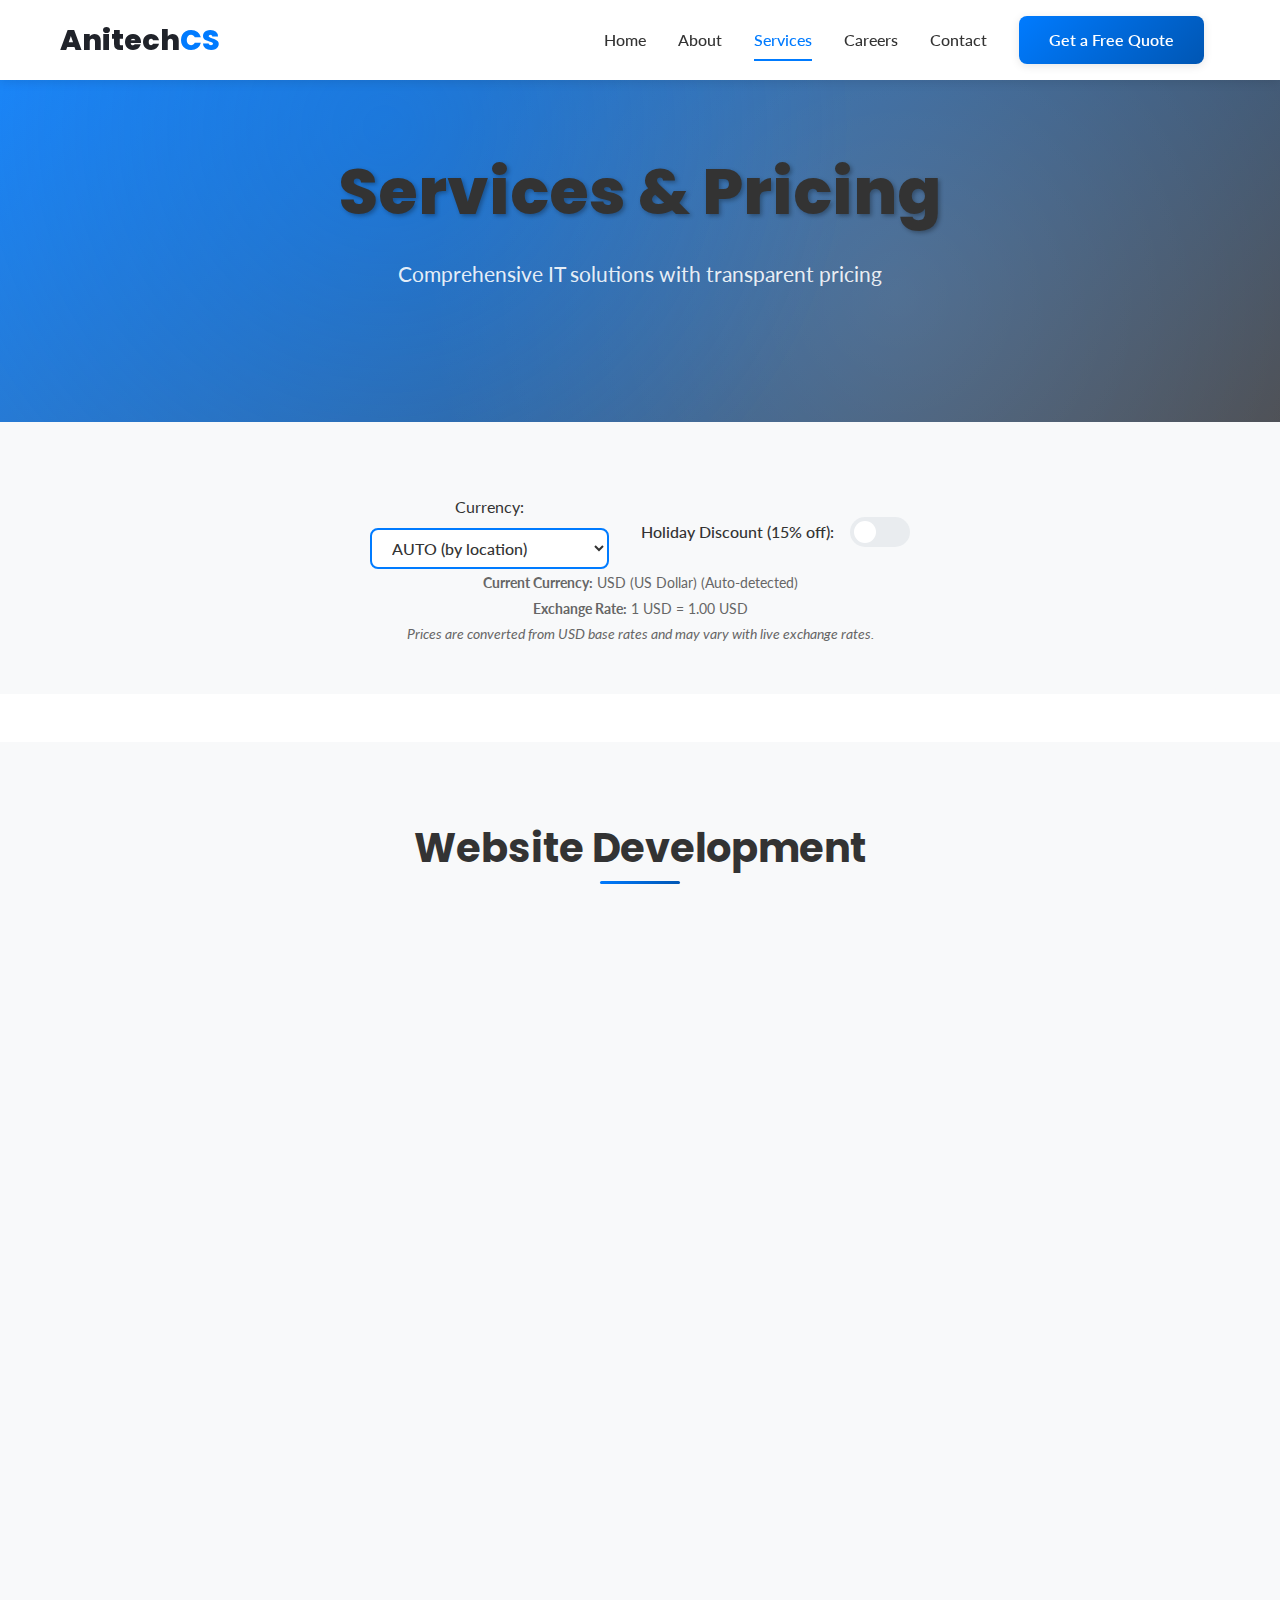
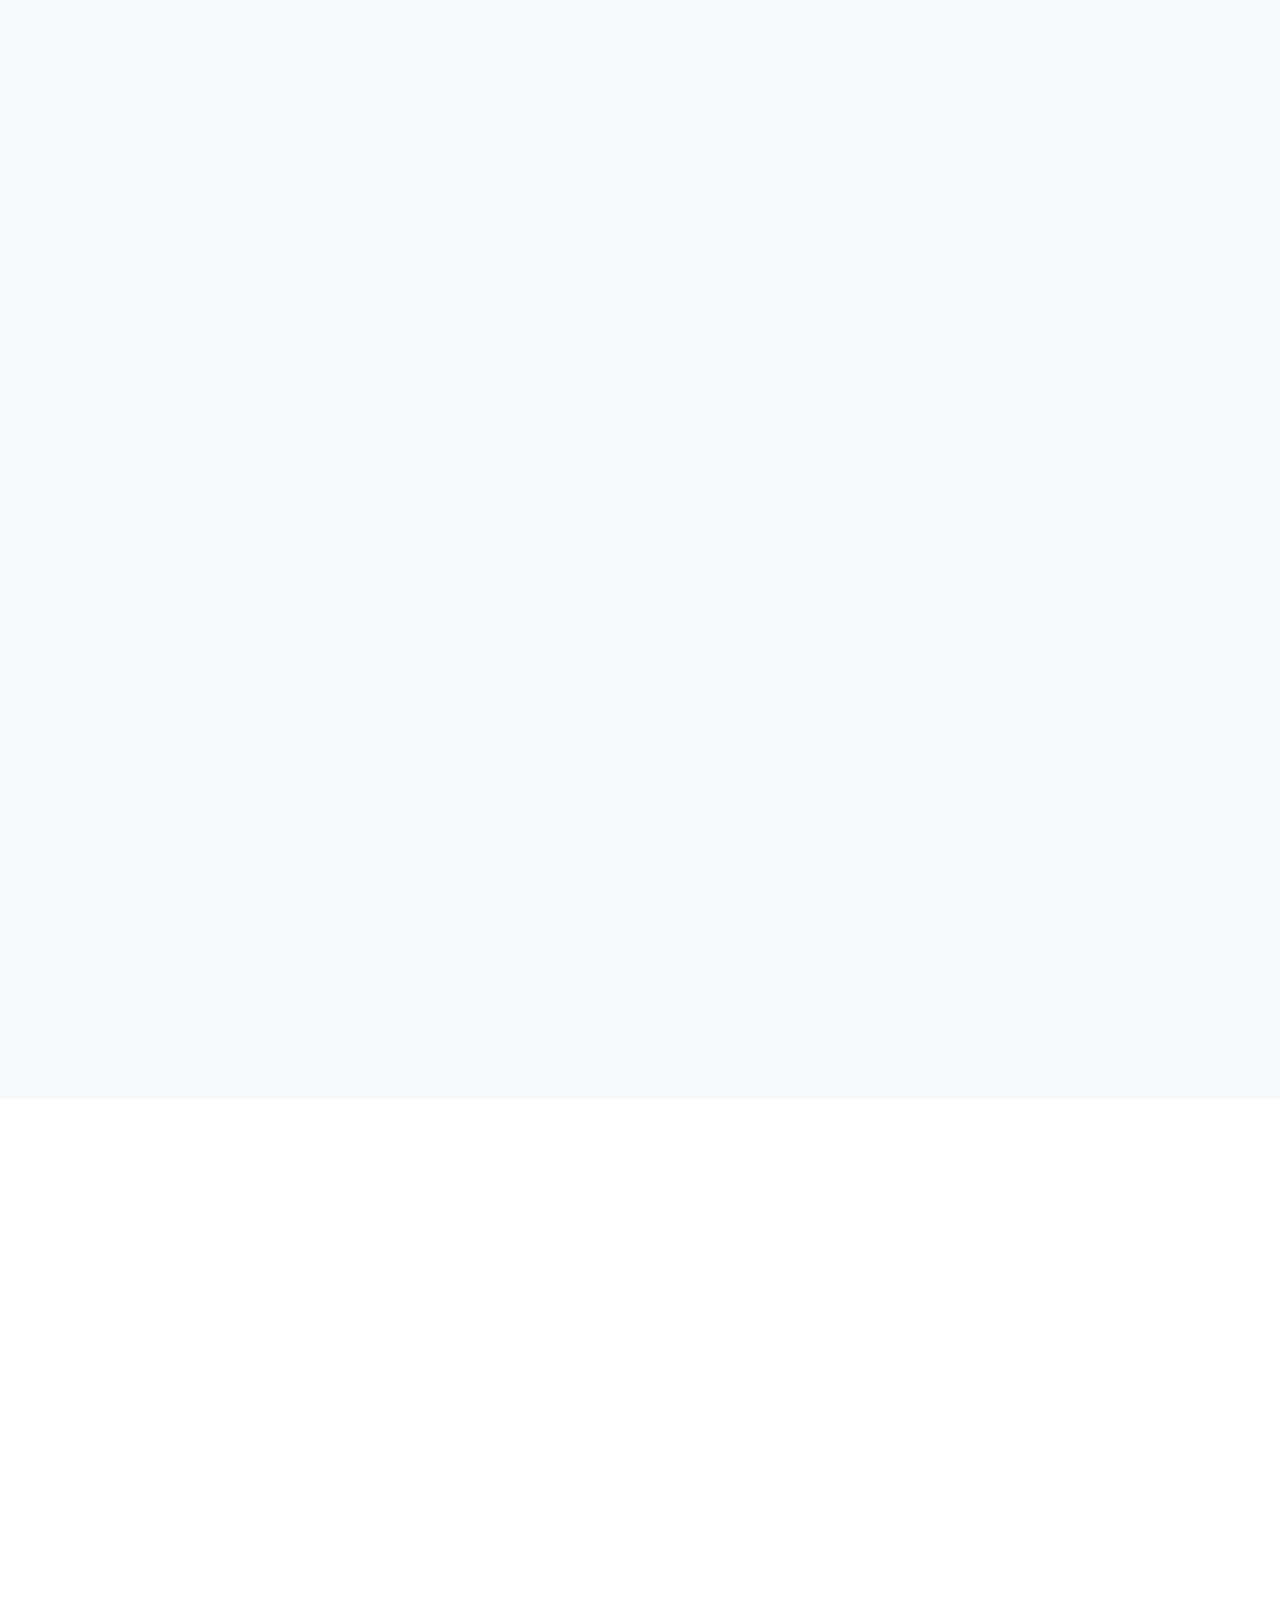
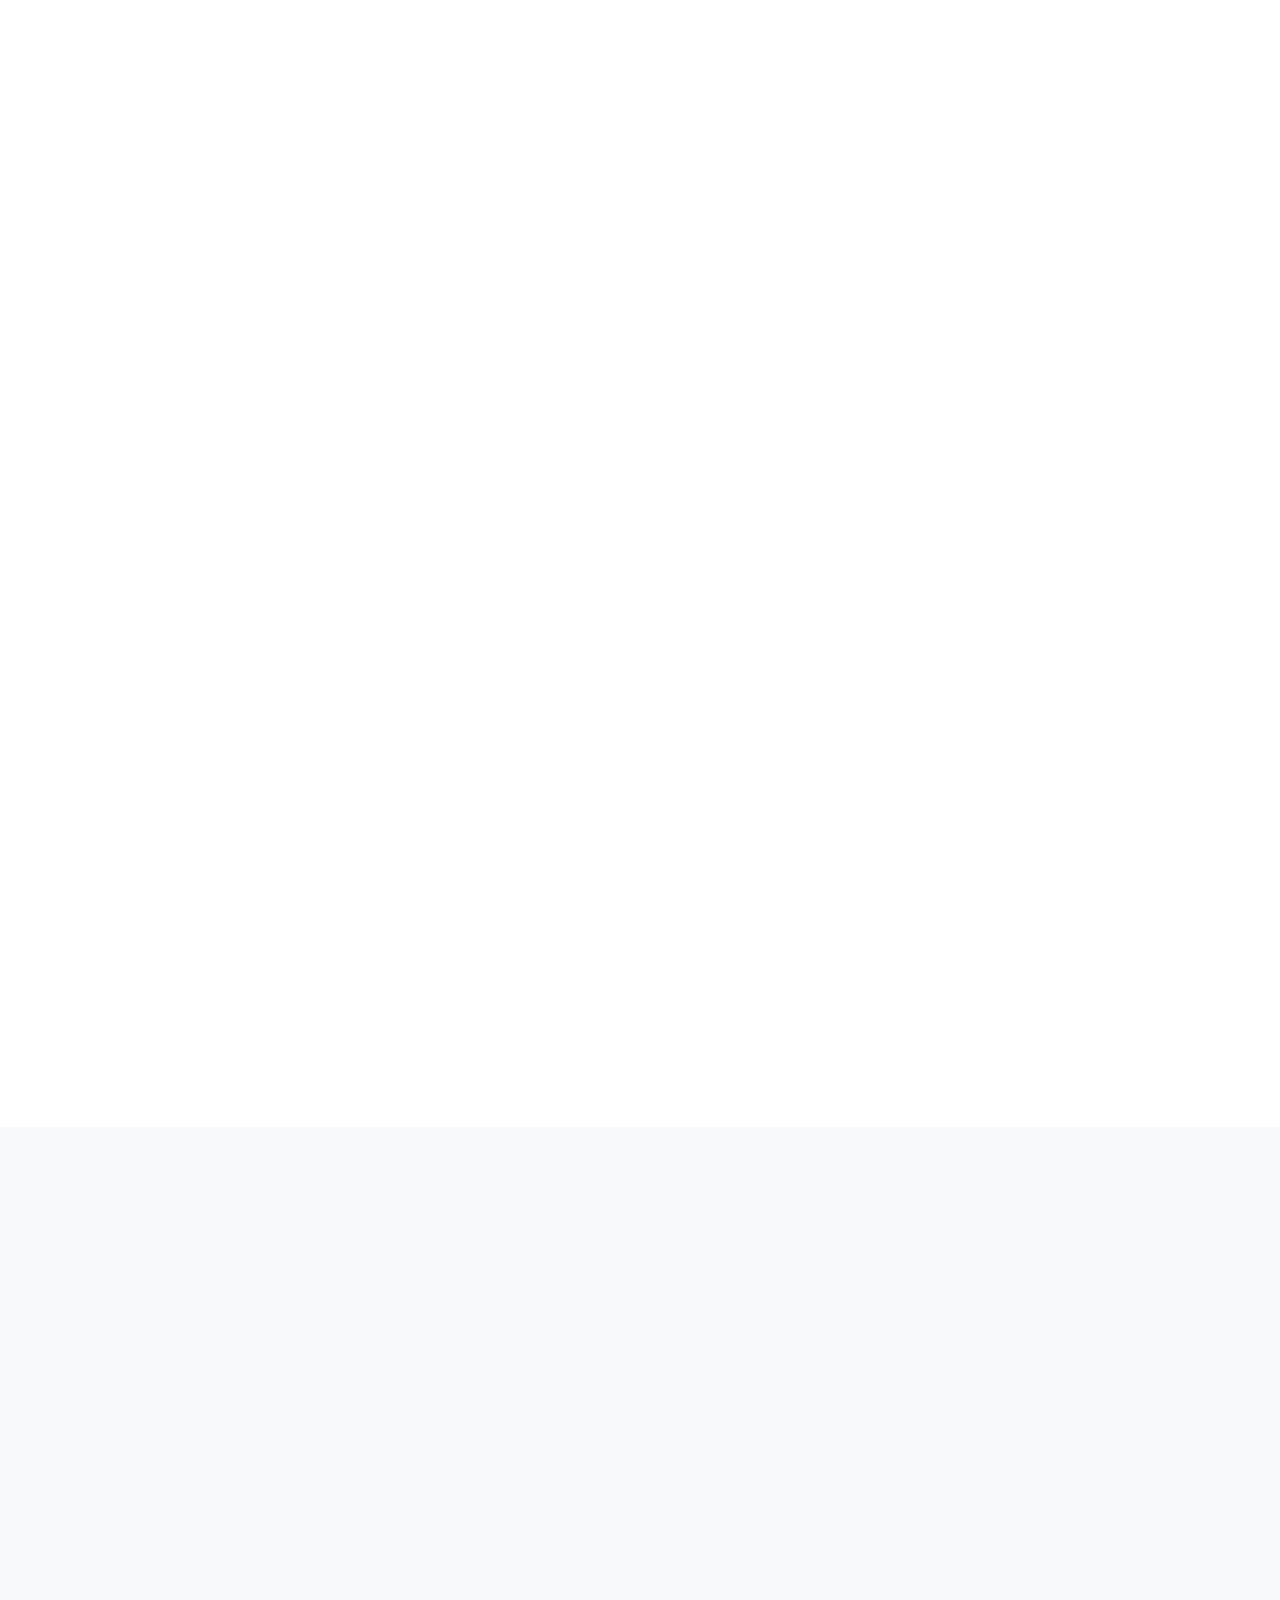
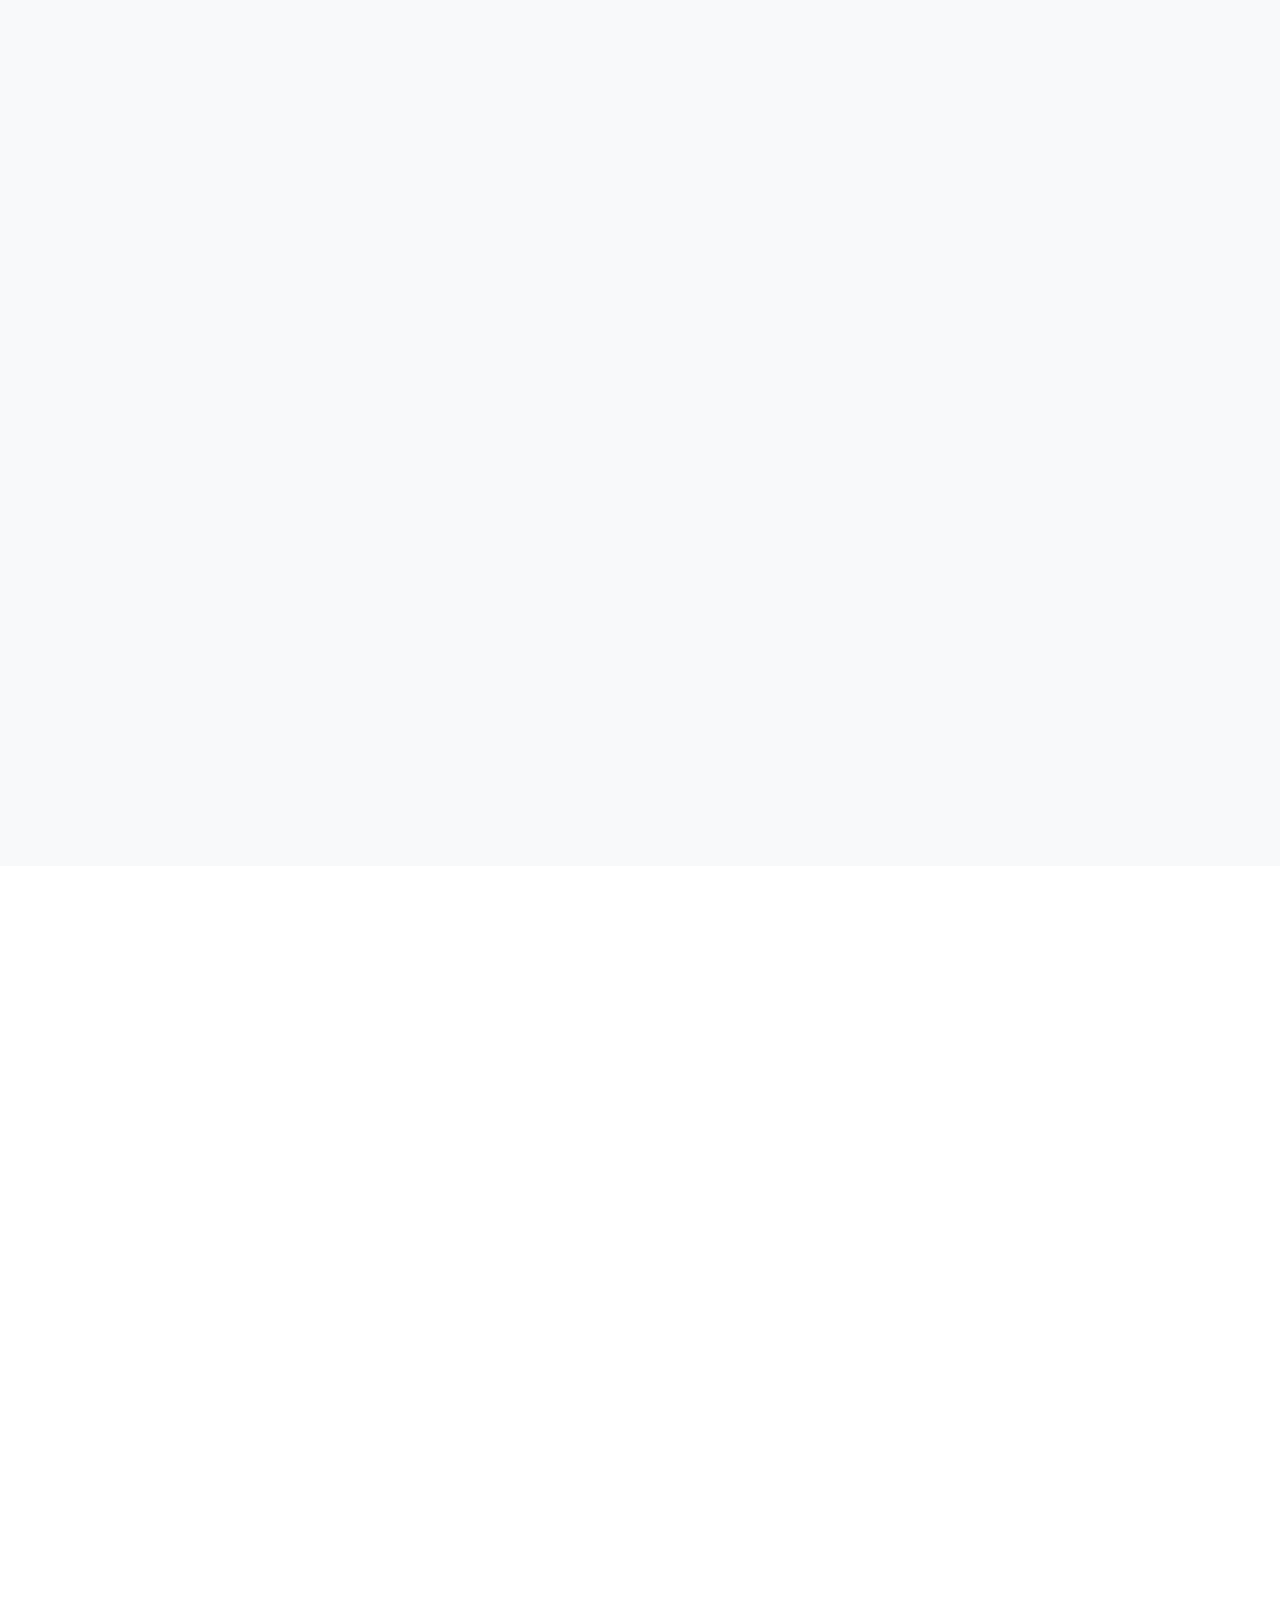
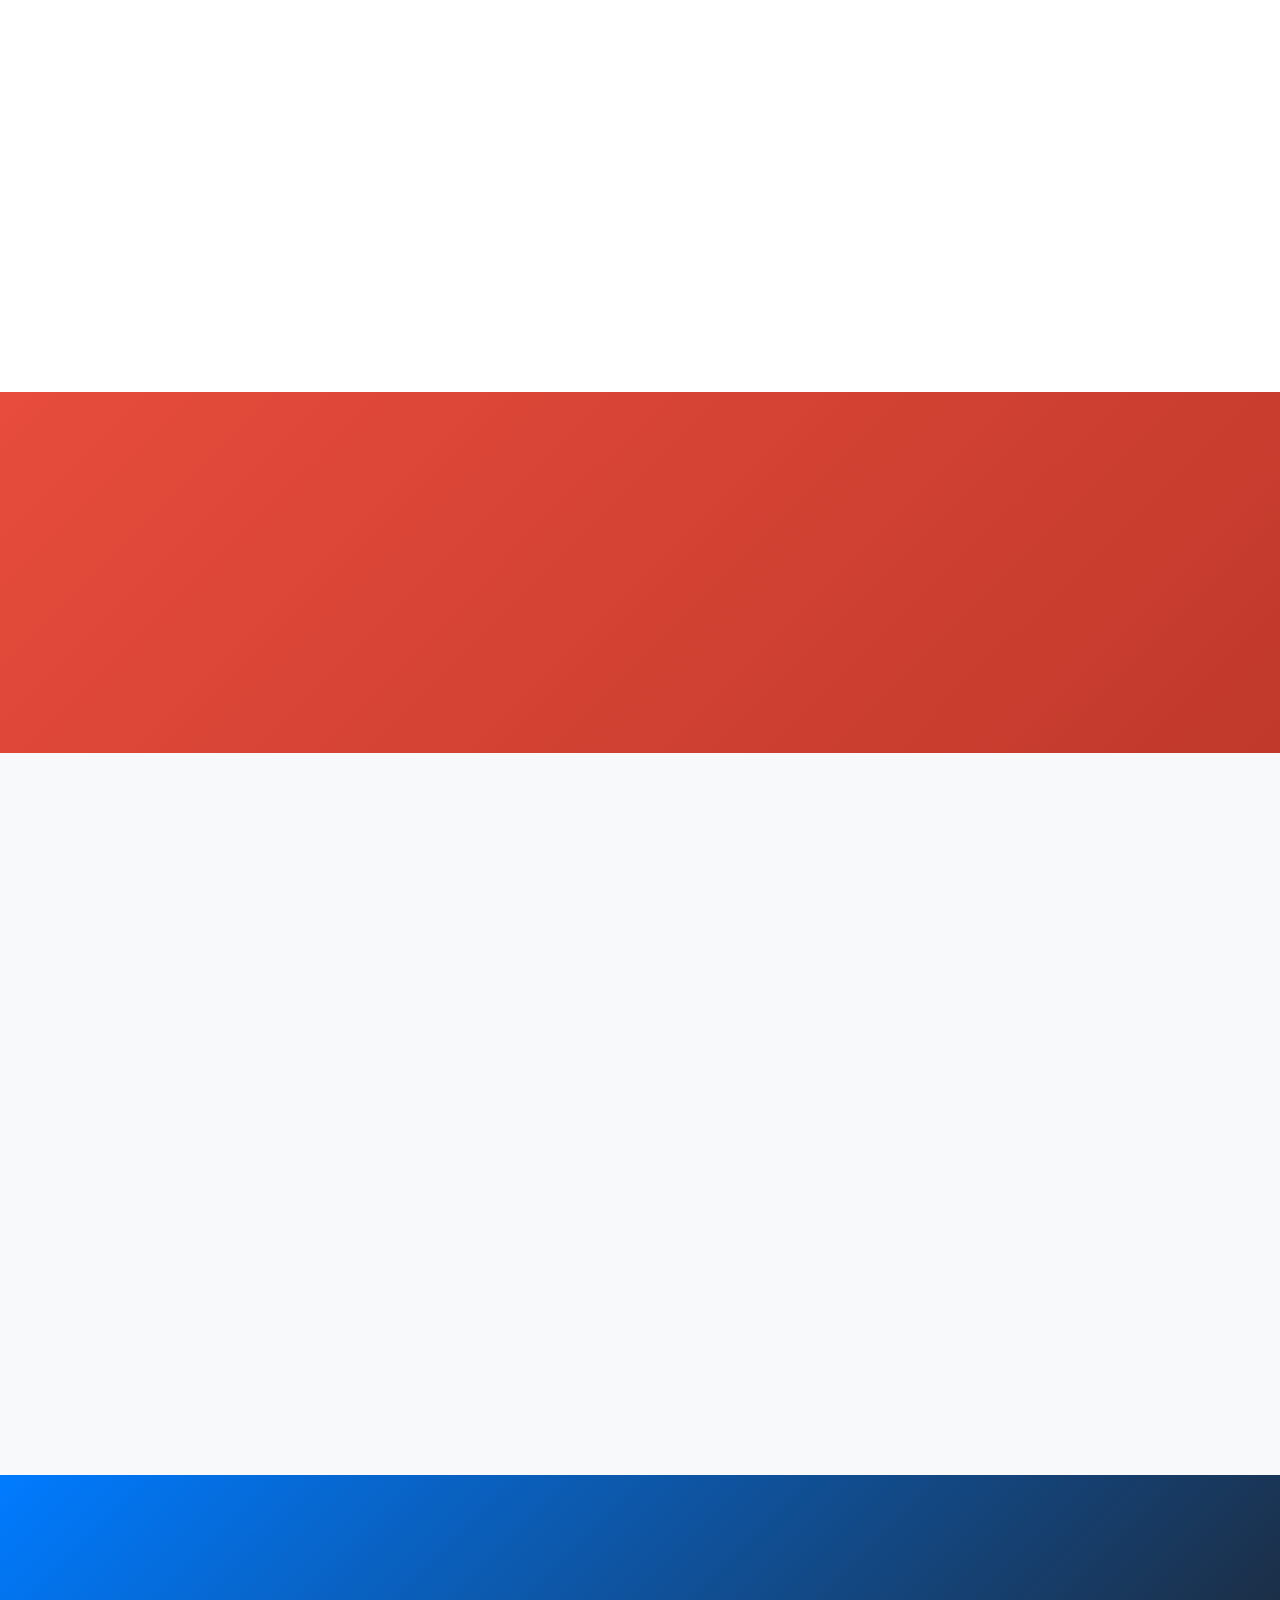
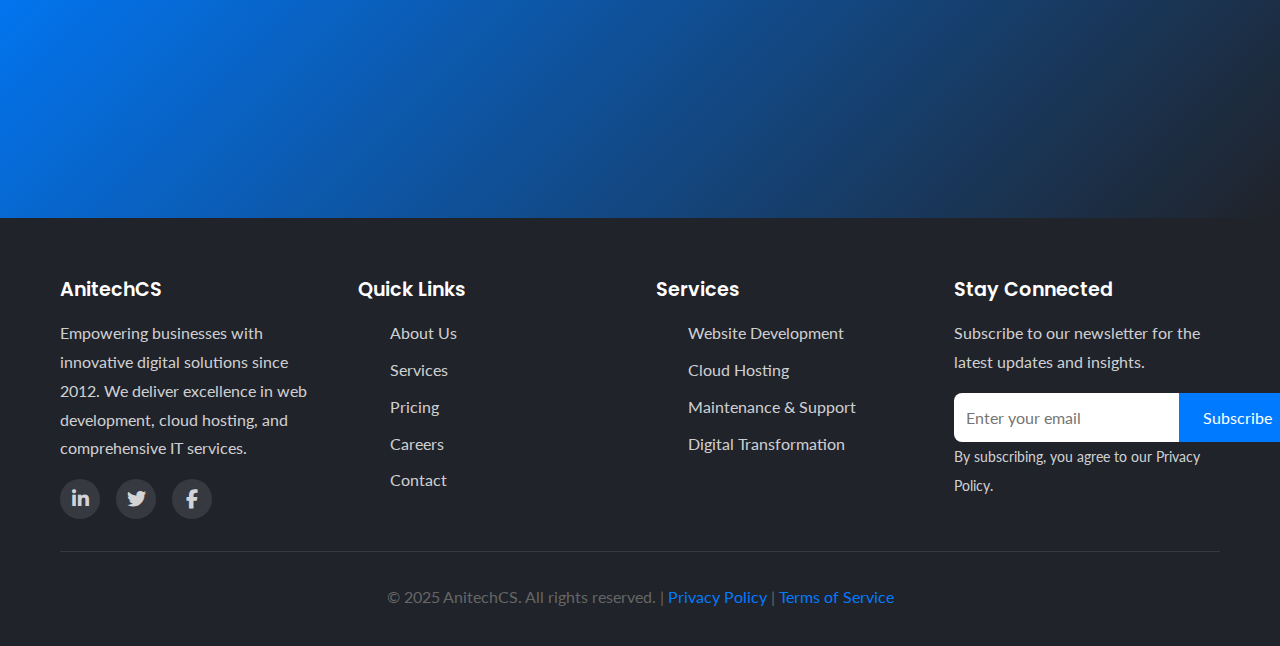
<file: services.html>
<!DOCTYPE html>
<html lang="en">
<head>
    <meta charset="UTF-8">
    <meta name="viewport" content="width=device-width, initial-scale=1.0">
    <title>Services & Pricing - AnitechCS IT Solutions</title>
    <meta name="description" content="AnitechCS Services: Website Development starting at $499, Cloud Hosting from $15/month, Maintenance & Support. Holiday special: 15% off all services. Regional pricing available.">
    <meta name="keywords" content="web development pricing, cloud hosting cost, website maintenance, IT services, AnitechCS pricing">
    <meta name="author" content="AnitechCS">
    
    <!-- Favicon -->
    <link rel="icon" type="image/x-icon" href="/favicon.ico">
    <link rel="apple-touch-icon" sizes="180x180" href="/apple-touch-icon.png">
    
    <!-- Fonts -->
    <link rel="preconnect" href="https://fonts.googleapis.com">
    <link rel="preconnect" href="https://fonts.gstatic.com" crossorigin>
    
    <!-- Font Awesome for Icons -->
    <link rel="stylesheet" href="https://cdnjs.cloudflare.com/ajax/libs/font-awesome/6.4.0/css/all.min.css">
    
    <!-- Bootstrap CSS -->
    <link href="https://cdn.jsdelivr.net/npm/bootstrap@5.3.2/dist/css/bootstrap.min.css" rel="stylesheet">
    
    <!-- Custom CSS -->
    <link rel="stylesheet" href="assets/css/styles.css">
    
    <!-- Google Analytics (Placeholder) -->
    <script async src="https://www.googletagmanager.com/gtag/js?id=G-XXXXXXXXXX"></script>
    <script>
        window.dataLayer = window.dataLayer || [];
        function gtag(){dataLayer.push(arguments);}
        gtag('js', new Date());
        gtag('config', 'G-XXXXXXXXXX');
    </script>
</head>
<body>
    <!-- Header -->
    <header>
        <nav class="navbar">
            <div class="container">
                <a href="index.html" class="logo">
                    Anitech<span class="accent">CS</span>
                </a>
                
                <ul class="nav-menu">
                    <li class="nav-item">
                        <a href="index.html" class="nav-link">Home</a>
                    </li>
                    <li class="nav-item">
                        <a href="about.html" class="nav-link">About</a>
                    </li>
                    <li class="nav-item">
                        <a href="services.html" class="nav-link active">Services</a>
                    </li>
                    <li class="nav-item">
                        <a href="careers.html" class="nav-link">Careers</a>
                    </li>
                    <li class="nav-item">
                        <a href="contact.html" class="nav-link">Contact</a>
                    </li>
                    <li class="nav-item">
                        <a href="contact.html" class="btn btn-primary">Get a Free Quote</a>
                    </li>
                </ul>
                
                <button class="mobile-menu-toggle" aria-label="Toggle mobile menu">&#9776;</button>
            </div>
        </nav>
    </header>
    
    <main>
        <!-- Hero Section -->
        <section class="hero" style="padding: 150px 0 100px; background: linear-gradient(135deg, rgba(0, 123, 255, 0.9), rgba(32, 35, 42, 0.8));">
            <div class="container">
                <div class="hero-content">
                    <h1 class="reveal">Services & Pricing</h1>
                    <p class="reveal">Comprehensive IT solutions with transparent pricing</p>
                </div>
            </div>
        </section>
        
        <!-- Currency Controls -->
        <section style="padding: 40px 0 0; background: var(--light-gray);">
            <div class="container">
                <div class="currency-controls reveal">
                    <!-- Currency controls will be dynamically generated by JavaScript -->
                </div>
            </div>
        </section>
        
        <!-- Website Development Services -->
        <section id="website-development" style="padding: 80px 0; background: var(--light-gray);">
            <div class="container">
                <div class="section-header">
                    <h2 class="section-title reveal">Website Development</h2>
                    <p class="section-subtitle reveal">Custom web solutions built with modern technologies</p>
                </div>
                
                <div class="row" style="margin-bottom: 3rem;">
                    <div class="col-lg-6">
                        <div class="card reveal slide-left" style="height: 100%;">
                            <h3><i class="fas fa-laptop-code" style="color: var(--primary-color); margin-right: 1rem;"></i>What We Build</h3>
                            <ul style="list-style: none; padding: 0; margin: 1rem 0;">
                                <li style="margin: 0.5rem 0;"><i class="fas fa-check-circle" style="color: #28a745; margin-right: 0.5rem;"></i> Business Websites</li>
                                <li style="margin: 0.5rem 0;"><i class="fas fa-check-circle" style="color: #28a745; margin-right: 0.5rem;"></i> E-commerce Platforms</li>
                                <li style="margin: 0.5rem 0;"><i class="fas fa-check-circle" style="color: #28a745; margin-right: 0.5rem;"></i> Web Applications</li>
                                <li style="margin: 0.5rem 0;"><i class="fas fa-check-circle" style="color: #28a745; margin-right: 0.5rem;"></i> Content Management Systems</li>
                                <li style="margin: 0.5rem 0;"><i class="fas fa-check-circle" style="color: #28a745; margin-right: 0.5rem;"></i> Progressive Web Apps</li>
                                <li style="margin: 0.5rem 0;"><i class="fas fa-check-circle" style="color: #28a745; margin-right: 0.5rem;"></i> Enterprise Solutions</li>
                            </ul>
                        </div>
                    </div>
                    
                    <div class="col-lg-6">
                        <div class="card reveal slide-right" style="height: 100%;">
                            <h3><i class="fas fa-tools" style="color: var(--primary-color); margin-right: 1rem;"></i>Technologies We Use</h3>
                            <div class="tech-badges" style="display: flex; flex-wrap: wrap; gap: 0.5rem; margin-top: 1rem;">
                                <span class="tech-badge">HTML5</span>
                                <span class="tech-badge">CSS3</span>
                                <span class="tech-badge">JavaScript</span>
                                <span class="tech-badge">React</span>
                                <span class="tech-badge">Node.js</span>
                                <span class="tech-badge">Python</span>
                                <span class="tech-badge">PHP</span>
                                <span class="tech-badge">MySQL</span>
                                <span class="tech-badge">MongoDB</span>
                                <span class="tech-badge">AWS</span>
                                <span class="tech-badge">Docker</span>
                                <span class="tech-badge">Git</span>
                            </div>
                        </div>
                    </div>
                </div>
                
                <div class="pricing-grid website-pricing reveal">
                    <!-- Website development pricing will be dynamically generated -->
                </div>
            </div>
        </section>
        
        <!-- Cloud Hosting Services -->
        <section id="cloud-hosting" style="padding: 80px 0;">
            <div class="container">
                <div class="section-header">
                    <h2 class="section-title reveal">Cloud Hosting & Infrastructure</h2>
                    <p class="section-subtitle reveal">Reliable, scalable hosting solutions with 99.9% uptime</p>
                </div>
                
                <div class="row" style="margin-bottom: 3rem;">
                    <div class="col-lg-4">
                        <div class="card reveal" style="text-align: center; height: 100%;">
                            <div class="card-header">
                                <i class="fas fa-server card-icon" style="color: #28a745;"></i>
                                <h3 class="card-title">High Performance</h3>
                            </div>
                            <p class="card-text">SSD storage, CDN integration, and optimized server configurations for lightning-fast performance.</p>
                        </div>
                    </div>
                    
                    <div class="col-lg-4">
                        <div class="card reveal" style="text-align: center; height: 100%;">
                            <div class="card-header">
                                <i class="fas fa-shield-alt card-icon" style="color: #17a2b8;"></i>
                                <h3 class="card-title">Enterprise Security</h3>
                            </div>
                            <p class="card-text">SSL certificates, DDoS protection, regular security updates, and comprehensive backup solutions.</p>
                        </div>
                    </div>
                    
                    <div class="col-lg-4">
                        <div class="card reveal" style="text-align: center; height: 100%;">
                            <div class="card-header">
                                <i class="fas fa-headset card-icon" style="color: #fd7e14;"></i>
                                <h3 class="card-title">24/7 Support</h3>
                            </div>
                            <p class="card-text">Round-the-clock technical support with average response time under 30 minutes.</p>
                        </div>
                    </div>
                </div>
                
                <div class="pricing-grid hosting-pricing reveal">
                    <!-- Cloud hosting pricing will be dynamically generated -->
                </div>
                
                <div class="card reveal" style="background: linear-gradient(135deg, #28a745, #20c997); color: white; text-align: center; margin-top: 3rem;">
                    <h3>Special Holiday Offer</h3>
                    <p style="font-size: 1.2rem; margin: 1rem 0;">Get <strong>2 months FREE</strong> when you sign up for any annual hosting plan!</p>
                    <p><small>Valid through New Year. Terms and conditions apply.</small></p>
                </div>
            </div>
        </section>
        
        <!-- Maintenance & Support Services -->
        <section id="maintenance-support" style="padding: 80px 0; background: var(--light-gray);">
            <div class="container">
                <div class="section-header">
                    <h2 class="section-title reveal">Website Maintenance & Security</h2>
                    <p class="section-subtitle reveal">Keep your website secure, updated, and performing optimally</p>
                </div>
                
                <div class="row" style="margin-bottom: 3rem;">
                    <div class="col-lg-6">
                        <div class="card reveal slide-left" style="height: 100%;">
                            <h3><i class="fas fa-cogs" style="color: var(--primary-color); margin-right: 1rem;"></i>What's Included</h3>
                            <ul style="list-style: none; padding: 0; margin: 1rem 0;">
                                <li style="margin: 0.5rem 0;"><i class="fas fa-check-circle" style="color: #28a745; margin-right: 0.5rem;"></i> Regular Security Updates</li>
                                <li style="margin: 0.5rem 0;"><i class="fas fa-check-circle" style="color: #28a745; margin-right: 0.5rem;"></i> Content Updates & Changes</li>
                                <li style="margin: 0.5rem 0;"><i class="fas fa-check-circle" style="color: #28a745; margin-right: 0.5rem;"></i> Performance Optimization</li>
                                <li style="margin: 0.5rem 0;"><i class="fas fa-check-circle" style="color: #28a745; margin-right: 0.5rem;"></i> Backup & Recovery</li>
                                <li style="margin: 0.5rem 0;"><i class="fas fa-check-circle" style="color: #28a745; margin-right: 0.5rem;"></i> Uptime Monitoring</li>
                                <li style="margin: 0.5rem 0;"><i class="fas fa-check-circle" style="color: #28a745; margin-right: 0.5rem;"></i> Technical Support</li>
                            </ul>
                        </div>
                    </div>
                    
                    <div class="col-lg-6">
                        <div class="card reveal slide-right" style="height: 100%;">
                            <h3><i class="fas fa-chart-line" style="color: var(--primary-color); margin-right: 1rem;"></i>Monthly Reports</h3>
                            <p>Receive detailed monthly reports including:</p>
                            <ul style="list-style: none; padding: 0; margin: 1rem 0;">
                                <li style="margin: 0.5rem 0;"><i class="fas fa-chart-bar" style="color: #007BFF; margin-right: 0.5rem;"></i> Website Performance Analytics</li>
                                <li style="margin: 0.5rem 0;"><i class="fas fa-shield-alt" style="color: #007BFF; margin-right: 0.5rem;"></i> Security Scan Results</li>
                                <li style="margin: 0.5rem 0;"><i class="fas fa-tachometer-alt" style="color: #007BFF; margin-right: 0.5rem;"></i> Page Speed Insights</li>
                                <li style="margin: 0.5rem 0;"><i class="fas fa-search" style="color: #007BFF; margin-right: 0.5rem;"></i> SEO Health Check</li>
                                <li style="margin: 0.5rem 0;"><i class="fas fa-tasks" style="color: #007BFF; margin-right: 0.5rem;"></i> Tasks Completed</li>
                            </ul>
                        </div>
                    </div>
                </div>
                
                <div class="pricing-grid maintenance-pricing reveal">
                    <!-- Maintenance pricing will be dynamically generated -->
                </div>
            </div>
        </section>
        
        <!-- Digital Transformation Services -->
        <section id="digital-transformation" style="padding: 80px 0;">
            <div class="container">
                <div class="section-header">
                    <h2 class="section-title reveal">Digital Transformation</h2>
                    <p class="section-subtitle reveal">Modernize your business processes with cutting-edge technology</p>
                </div>
                
                <div class="services-grid">
                    <div class="card reveal">
                        <div class="card-header">
                            <i class="fas fa-digital-tachograph card-icon"></i>
                            <h3 class="card-title">Process Automation</h3>
                        </div>
                        <p class="card-text">Streamline your business operations with intelligent automation solutions that reduce manual work and improve efficiency.</p>
                        <ul style="list-style: none; padding: 0; margin: 1rem 0;">
                            <li><i class="fas fa-check" style="color: #28a745; margin-right: 0.5rem;"></i> Workflow Automation</li>
                            <li><i class="fas fa-check" style="color: #28a745; margin-right: 0.5rem;"></i> Document Management</li>
                            <li><i class="fas fa-check" style="color: #28a745; margin-right: 0.5rem;"></i> CRM Integration</li>
                        </ul>
                        <a href="contact.html" class="btn btn-outline">Learn More</a>
                    </div>
                    
                    <div class="card reveal">
                        <div class="card-header">
                            <i class="fas fa-cloud-upload-alt card-icon"></i>
                            <h3 class="card-title">Cloud Migration</h3>
                        </div>
                        <p class="card-text">Move your business to the cloud with our comprehensive migration services, ensuring minimal downtime and maximum security.</p>
                        <ul style="list-style: none; padding: 0; margin: 1rem 0;">
                            <li><i class="fas fa-check" style="color: #28a745; margin-right: 0.5rem;"></i> Infrastructure Assessment</li>
                            <li><i class="fas fa-check" style="color: #28a745; margin-right: 0.5rem;"></i> Seamless Migration</li>
                            <li><i class="fas fa-check" style="color: #28a745; margin-right: 0.5rem;"></i> Post-Migration Support</li>
                        </ul>
                        <a href="contact.html" class="btn btn-outline">Learn More</a>
                    </div>
                    
                    <div class="card reveal">
                        <div class="card-header">
                            <i class="fas fa-mobile-alt card-icon"></i>
                            <h3 class="card-title">Mobile Solutions</h3>
                        </div>
                        <p class="card-text">Extend your reach with custom mobile applications and responsive web solutions designed for the mobile-first world.</p>
                        <ul style="list-style: none; padding: 0; margin: 1rem 0;">
                            <li><i class="fas fa-check" style="color: #28a745; margin-right: 0.5rem;"></i> Native Mobile Apps</li>
                            <li><i class="fas fa-check" style="color: #28a745; margin-right: 0.5rem;"></i> Progressive Web Apps</li>
                            <li><i class="fas fa-check" style="color: #28a745; margin-right: 0.5rem;"></i> Mobile-First Design</li>
                        </ul>
                        <a href="contact.html" class="btn btn-outline">Learn More</a>
                    </div>
                </div>
                
                <div class="card reveal" style="background: var(--secondary-color); color: white; text-align: center; margin-top: 3rem; padding: 3rem;">
                    <h3 style="color: white;">Custom Solutions Available</h3>
                    <p style="font-size: 1.2rem; margin: 1rem 0; color: rgba(255,255,255,0.9);">Need something specific? We create custom digital solutions tailored to your unique business requirements.</p>
                    <a href="contact.html" class="btn btn-primary">Discuss Your Project</a>
                </div>
            </div>
        </section>
        
        <!-- Holiday Discount Banner -->
        <section style="background: linear-gradient(135deg, #e74c3c, #c0392b); color: white; padding: 60px 0; text-align: center;">
            <div class="container">
                <div class="reveal">
                    <h2 style="color: white; margin-bottom: 1rem;">🎉 Holiday Special Offer! 🎁</h2>
                    <p style="font-size: 1.3rem; margin-bottom: 2rem;">Get <strong>15% OFF</strong> all services during Thanksgiving, Christmas & New Year Week</p>
                    <p style="margin-bottom: 2rem;">Use the pricing toggle above to see discounted rates. Offer valid through January 1st, 2026.</p>
                    <a href="contact.html" class="btn btn-light">Claim Your Discount</a>
                </div>
            </div>
        </section>
        
        <!-- FAQ Section -->
        <section style="padding: 80px 0; background: var(--light-gray);">
            <div class="container">
                <div class="section-header">
                    <h2 class="section-title reveal">Frequently Asked Questions</h2>
                    <p class="section-subtitle reveal">Common questions about our services and pricing</p>
                </div>
                
                <div class="row">
                    <div class="col-lg-8" style="margin: 0 auto;">
                        <div class="faq-accordion reveal">
                            <div class="faq-item" style="margin-bottom: 1rem; background: white; border-radius: var(--border-radius); overflow: hidden; box-shadow: var(--shadow-light);">
                                <h3 class="faq-question" style="background: var(--primary-color); color: white; padding: 1rem; margin: 0; cursor: pointer;">
                                    <i class="fas fa-plus"></i> What's included in the Basic Website package?
                                </h3>
                                <div class="faq-answer" style="padding: 1.5rem; display: none;">
                                    <p>Our Basic Website package includes up to 5 pages, responsive design, basic SEO optimization, contact form, social media integration, and 30 days of support after launch.</p>
                                </div>
                            </div>
                            
                            <div class="faq-item" style="margin-bottom: 1rem; background: white; border-radius: var(--border-radius); overflow: hidden; box-shadow: var(--shadow-light);">
                                <h3 class="faq-question" style="background: var(--primary-color); color: white; padding: 1rem; margin: 0; cursor: pointer;">
                                    <i class="fas fa-plus"></i> How does currency conversion work?
                                </h3>
                                <div class="faq-answer" style="padding: 1.5rem; display: none;">
                                    <p>We automatically detect your location and display prices in your local currency using live exchange rates. You can also manually select your preferred currency using the dropdown above. All base prices are in USD.</p>
                                </div>
                            </div>
                            
                            <div class="faq-item" style="margin-bottom: 1rem; background: white; border-radius: var(--border-radius); overflow: hidden; box-shadow: var(--shadow-light);">
                                <h3 class="faq-question" style="background: var(--primary-color); color: white; padding: 1rem; margin: 0; cursor: pointer;">
                                    <i class="fas fa-plus"></i> What's your refund policy?
                                </h3>
                                <div class="faq-answer" style="padding: 1.5rem; display: none;">
                                    <p>We offer a 30-day money-back guarantee for all our services. If you're not satisfied with our work, we'll provide a full refund within the first 30 days of project start.</p>
                                </div>
                            </div>
                            
                            <div class="faq-item" style="margin-bottom: 1rem; background: white; border-radius: var(--border-radius); overflow: hidden; box-shadow: var(--shadow-light);">
                                <h3 class="faq-question" style="background: var(--primary-color); color: white; padding: 1rem; margin: 0; cursor: pointer;">
                                    <i class="fas fa-plus"></i> Do you provide ongoing support?
                                </h3>
                                <div class="faq-answer" style="padding: 1.5rem; display: none;">
                                    <p>Yes! All our packages include initial support, and we offer comprehensive maintenance packages for ongoing support, updates, and security monitoring. Our maintenance plans start at $59/month.</p>
                                </div>
                            </div>
                        </div>
                    </div>
                </div>
            </div>
        </section>
        
        <!-- CTA Section -->
        <section style="background: linear-gradient(135deg, var(--primary-color), var(--secondary-color)); color: white; padding: 80px 0; text-align: center;">
            <div class="container">
                <h2 class="reveal" style="color: white; margin-bottom: 1rem;">Ready to Get Started?</h2>
                <p class="reveal" style="font-size: 1.2rem; margin-bottom: 2rem; color: rgba(255,255,255,0.9);">Get a free consultation and detailed quote for your project</p>
                <div class="reveal">
                    <a href="contact.html" class="btn btn-light" style="margin-right: 1rem;">Get Free Quote</a>
                    <a href="contact.html" class="btn btn-outline" style="border-color: white; color: white;">Schedule Consultation</a>
                </div>
            </div>
        </section>
    </main>
    
    <!-- Footer -->
    <footer>
        <div class="container">
            <div class="footer-content">
                <div class="footer-section">
                    <h4>AnitechCS</h4>
                    <p>Empowering businesses with innovative digital solutions since 2012. We deliver excellence in web development, cloud hosting, and comprehensive IT services.</p>
                    <div class="social-links">
                        <a href="https://linkedin.com/company/anitechcs" class="social-link" target="_blank" rel="noopener" aria-label="LinkedIn">
                            <i class="fab fa-linkedin-in"></i>
                        </a>
                        <a href="https://twitter.com/anitechcs" class="social-link" target="_blank" rel="noopener" aria-label="Twitter">
                            <i class="fab fa-twitter"></i>
                        </a>
                        <a href="https://facebook.com/anitechcs" class="social-link" target="_blank" rel="noopener" aria-label="Facebook">
                            <i class="fab fa-facebook-f"></i>
                        </a>
                    </div>
                </div>
                
                <div class="footer-section">
                    <h4>Quick Links</h4>
                    <ul class="footer-links">
                        <li><a href="about.html">About Us</a></li>
                        <li><a href="services.html">Services</a></li>
                        <li><a href="services.html#pricing">Pricing</a></li>
                        <li><a href="careers.html">Careers</a></li>
                        <li><a href="contact.html">Contact</a></li>
                    </ul>
                </div>
                
                <div class="footer-section">
                    <h4>Services</h4>
                    <ul class="footer-links">
                        <li><a href="#website-development">Website Development</a></li>
                        <li><a href="#cloud-hosting">Cloud Hosting</a></li>
                        <li><a href="#maintenance-support">Maintenance & Support</a></li>
                        <li><a href="#digital-transformation">Digital Transformation</a></li>
                    </ul>
                </div>
                
                <div class="footer-section">
                    <h4>Stay Connected</h4>
                    <p>Subscribe to our newsletter for the latest updates and insights.</p>
                    <form class="newsletter-form" action="#" method="post">
                        <input type="email" name="email" placeholder="Enter your email" required aria-label="Email address">
                        <button type="submit">Subscribe</button>
                    </form>
                    <p><small>By subscribing, you agree to our Privacy Policy.</small></p>
                </div>
            </div>
            
            <div class="footer-bottom">
                <p>&copy; 2025 AnitechCS. All rights reserved. | <a href="#">Privacy Policy</a> | <a href="#">Terms of Service</a></p>
            </div>
        </div>
    </footer>
    
    <!-- Bootstrap JS -->
    <script src="https://cdn.jsdelivr.net/npm/bootstrap@5.3.2/dist/js/bootstrap.bundle.min.js"></script>
    
    <!-- Custom JavaScript -->
    <script src="assets/js/main.js"></script>
    <script src="assets/js/pricing.js"></script>
    
    <!-- FAQ Accordion JavaScript -->
    <script>
        document.addEventListener('DOMContentLoaded', function() {
            const faqQuestions = document.querySelectorAll('.faq-question');
            
            faqQuestions.forEach(question => {
                question.addEventListener('click', function() {
                    const answer = this.nextElementSibling;
                    const icon = this.querySelector('i');
                    
                    // Toggle current answer
                    if (answer.style.display === 'block') {
                        answer.style.display = 'none';
                        icon.className = 'fas fa-plus';
                    } else {
                        // Close all other answers
                        faqQuestions.forEach(q => {
                            const a = q.nextElementSibling;
                            const i = q.querySelector('i');
                            a.style.display = 'none';
                            i.className = 'fas fa-plus';
                        });
                        
                        // Open current answer
                        answer.style.display = 'block';
                        icon.className = 'fas fa-minus';
                    }
                });
            });
        });
    </script>
    
    <!-- Tech Badge Styles -->
    <style>
        .tech-badge {
            background: var(--primary-color);
            color: white;
            padding: 0.25rem 0.75rem;
            border-radius: 20px;
            font-size: 0.85rem;
            font-weight: 500;
        }
    </style>
    
    <!-- Tawk.to Live Chat (Placeholder) -->
    <script type="text/javascript">
        // Replace PROPERTY_ID with actual Tawk.to property ID
        /*
        var Tawk_API=Tawk_API||{}, Tawk_LoadStart=new Date();
        (function(){
            var s1=document.createElement("script"),s0=document.getElementsByTagName("script")[0];
            s1.async=true;
            s1.src='https://embed.tawk.to/PROPERTY_ID/1234567890';
            s1.charset='UTF-8';
            s1.setAttribute('crossorigin','*');
            s0.parentNode.insertBefore(s1,s0);
        })();
        */
    </script>
</body>
</html>
</file>
<file: assets/css/styles.css>
/* AnitechCS Corporate Website - Main Styles */
/* Brand Colors: Primary #007BFF, Secondary #20232A, Accent #F8F9FA */

/* Google Fonts Import */
@import url('https://fonts.googleapis.com/css2?family=Poppins:wght@300;400;500;600;700;800&family=Roboto:wght@300;400;500;700;900&family=Lato:wght@300;400;700&family=Open+Sans:wght@300;400;600;700&display=swap');

/* CSS Custom Properties */
:root {
  --primary-color: #007BFF;
  --secondary-color: #20232A;
  --accent-color: #F8F9FA;
  --text-dark: #333333;
  --text-light: #666666;
  --text-muted: #999999;
  --white: #FFFFFF;
  --light-gray: #F8F9FA;
  --border-color: #E9ECEF;
  --shadow-light: 0 2px 10px rgba(0, 0, 0, 0.1);
  --shadow-medium: 0 5px 20px rgba(0, 0, 0, 0.15);
  --shadow-heavy: 0 10px 40px rgba(0, 0, 0, 0.2);
  --transition-fast: 0.3s ease;
  --transition-medium: 0.5s ease;
  --transition-slow: 0.7s ease;
  --border-radius: 8px;
  --border-radius-large: 16px;
}

/* Reset and Base Styles */
* {
  margin: 0;
  padding: 0;
  box-sizing: border-box;
}

html {
  scroll-behavior: smooth;
  font-size: 16px;
}

body {
  font-family: 'Lato', 'Open Sans', sans-serif;
  font-weight: 400;
  line-height: 1.6;
  color: var(--text-dark);
  background-color: var(--white);
  overflow-x: hidden;
}

/* Typography */
h1, h2, h3, h4, h5, h6 {
  font-family: 'Poppins', 'Roboto', sans-serif;
  font-weight: 700;
  line-height: 1.3;
  margin-bottom: 1rem;
  color: var(--text-dark);
}

h1 { font-size: 3.5rem; font-weight: 800; }
h2 { font-size: 2.5rem; font-weight: 700; }
h3 { font-size: 2rem; font-weight: 600; }
h4 { font-size: 1.5rem; font-weight: 600; }
h5 { font-size: 1.25rem; font-weight: 500; }
h6 { font-size: 1.1rem; font-weight: 500; }

p {
  margin-bottom: 1rem;
  color: var(--text-light);
}

a {
  color: var(--primary-color);
  text-decoration: none;
  transition: var(--transition-fast);
}

a:hover {
  color: var(--secondary-color);
  text-decoration: underline;
}

/* Button Styles */
.btn {
  display: inline-block;
  padding: 12px 30px;
  font-size: 1rem;
  font-weight: 600;
  text-align: center;
  text-decoration: none;
  border: none;
  border-radius: var(--border-radius);
  cursor: pointer;
  transition: var(--transition-fast);
  position: relative;
  overflow: hidden;
  z-index: 1;
}

.btn::before {
  content: '';
  position: absolute;
  top: 50%;
  left: 50%;
  width: 0;
  height: 0;
  background: rgba(255, 255, 255, 0.2);
  border-radius: 50%;
  transform: translate(-50%, -50%);
  transition: var(--transition-medium);
  z-index: -1;
}

.btn:hover::before {
  width: 300px;
  height: 300px;
}

.btn-primary {
  background: linear-gradient(135deg, var(--primary-color), #0056b3);
  color: var(--white);
  box-shadow: var(--shadow-light);
}

.btn-primary:hover {
  transform: translateY(-2px);
  box-shadow: var(--shadow-medium);
  color: var(--white);
  text-decoration: none;
}

.btn-outline {
  background: transparent;
  color: var(--primary-color);
  border: 2px solid var(--primary-color);
}

.btn-outline:hover {
  background: var(--primary-color);
  color: var(--white);
  transform: translateY(-2px);
  text-decoration: none;
}

.btn-light {
  background: var(--accent-color);
  color: var(--secondary-color);
  border: 1px solid var(--border-color);
}

.btn-light:hover {
  background: var(--white);
  transform: translateY(-2px);
  box-shadow: var(--shadow-light);
  text-decoration: none;
}

/* Container and Layout */
.container {
  max-width: 1200px;
  margin: 0 auto;
  padding: 0 20px;
}

.container-fluid {
  width: 100%;
  padding: 0 20px;
}

.row {
  display: flex;
  flex-wrap: wrap;
  margin: 0 -15px;
}

.col {
  flex: 1;
  padding: 0 15px;
}

.col-md-6 {
  flex: 0 0 50%;
  padding: 0 15px;
}

.col-md-4 {
  flex: 0 0 33.333333%;
  padding: 0 15px;
}

.col-md-3 {
  flex: 0 0 25%;
  padding: 0 15px;
}

.col-lg-8 {
  flex: 0 0 66.666667%;
  padding: 0 15px;
}

.col-lg-4 {
  flex: 0 0 33.333333%;
  padding: 0 15px;
}

/* Holiday Banner */
.holiday-banner {
  background: linear-gradient(135deg, #28a745, #20c997);
  color: var(--white);
  padding: 10px 0;
  text-align: center;
  font-weight: 600;
  position: relative;
  z-index: 1001;
  animation: slideDown 0.5s ease-out;
}

.holiday-banner .container {
  display: flex;
  justify-content: space-between;
  align-items: center;
}

.holiday-banner .close-btn {
  background: rgba(255, 255, 255, 0.2);
  border: none;
  color: var(--white);
  padding: 5px 10px;
  border-radius: 50%;
  cursor: pointer;
  transition: var(--transition-fast);
}

.holiday-banner .close-btn:hover {
  background: rgba(255, 255, 255, 0.3);
}

@keyframes slideDown {
  from {
    transform: translateY(-100%);
    opacity: 0;
  }
  to {
    transform: translateY(0);
    opacity: 1;
  }
}

/* Header Styles */
header {
  background: var(--white);
  box-shadow: var(--shadow-light);
  position: fixed;
  top: 0;
  left: 0;
  right: 0;
  z-index: 1000;
  transition: var(--transition-fast);
}

.header-scrolled {
  box-shadow: var(--shadow-medium);
}

.navbar {
  display: flex;
  justify-content: space-between;
  align-items: center;
  padding: 1rem 0;
}

.logo {
  font-size: 1.8rem;
  font-weight: 800;
  font-family: 'Poppins', sans-serif;
  color: var(--secondary-color);
  text-decoration: none;
}

.logo .accent {
  color: var(--primary-color);
}

.nav-menu {
  display: flex;
  list-style: none;
  margin: 0;
  padding: 0;
  align-items: center;
}

.nav-item {
  margin: 0 1rem;
}

.nav-link {
  font-weight: 500;
  color: var(--text-dark);
  transition: var(--transition-fast);
  position: relative;
  padding: 0.5rem 0;
}

.nav-link::after {
  content: '';
  position: absolute;
  bottom: 0;
  left: 0;
  width: 0;
  height: 2px;
  background: var(--primary-color);
  transition: var(--transition-fast);
}

.nav-link:hover::after,
.nav-link.active::after {
  width: 100%;
}

.nav-link:hover,
.nav-link.active {
  color: var(--primary-color);
  text-decoration: none;
}

.mobile-menu-toggle {
  display: none;
  background: none;
  border: none;
  font-size: 1.5rem;
  cursor: pointer;
  color: var(--secondary-color);
}

/* Hero Section */
.hero {
  background: linear-gradient(135deg, 
    rgba(0, 123, 255, 0.9) 0%, 
    rgba(32, 35, 42, 0.8) 100%),
    url('data:image/svg+xml,<svg xmlns="http://www.w3.org/2000/svg" viewBox="0 0 1200 600"><defs><pattern id="grid" width="50" height="50" patternUnits="userSpaceOnUse"><path d="M 50 0 L 0 0 0 50" fill="none" stroke="%23ffffff" stroke-width="0.5" opacity="0.1"/></pattern></defs><rect width="100%" height="100%" fill="url(%23grid)"/></svg>');
  background-size: cover;
  background-position: center;
  background-attachment: fixed;
  color: var(--white);
  padding: 120px 0 80px;
  text-align: center;
  position: relative;
  overflow: hidden;
}

.hero::before {
  content: '';
  position: absolute;
  top: 0;
  left: 0;
  right: 0;
  bottom: 0;
  background: radial-gradient(circle at 30% 30%, rgba(0, 123, 255, 0.3) 0%, transparent 50%),
              radial-gradient(circle at 70% 70%, rgba(255, 255, 255, 0.1) 0%, transparent 50%);
  pointer-events: none;
}

.hero-content {
  position: relative;
  z-index: 2;
  max-width: 800px;
  margin: 0 auto;
}

.hero h1 {
  font-size: 4rem;
  font-weight: 800;
  margin-bottom: 1.5rem;
  animation: heroFadeInUp 1s ease-out;
  text-shadow: 2px 2px 4px rgba(0, 0, 0, 0.3);
}

.hero p {
  font-size: 1.3rem;
  margin-bottom: 2rem;
  color: rgba(255, 255, 255, 0.9);
  animation: heroFadeInUp 1s ease-out 0.2s both;
}

.hero-buttons {
  display: flex;
  gap: 1rem;
  justify-content: center;
  flex-wrap: wrap;
  animation: heroFadeInUp 1s ease-out 0.4s both;
}

@keyframes heroFadeInUp {
  from {
    opacity: 0;
    transform: translateY(40px);
  }
  to {
    opacity: 1;
    transform: translateY(0);
  }
}

/* Card Styles */
.card {
  background: var(--white);
  border-radius: var(--border-radius-large);
  box-shadow: var(--shadow-light);
  padding: 2rem;
  transition: var(--transition-medium);
  position: relative;
  overflow: hidden;
}

.card::before {
  content: '';
  position: absolute;
  top: 0;
  left: -100%;
  width: 100%;
  height: 100%;
  background: linear-gradient(90deg, transparent, rgba(0, 123, 255, 0.1), transparent);
  transition: var(--transition-slow);
}

.card:hover {
  transform: translateY(-10px);
  box-shadow: var(--shadow-heavy);
}

.card:hover::before {
  left: 100%;
}

.card-header {
  text-align: center;
  margin-bottom: 1.5rem;
}

.card-icon {
  font-size: 3rem;
  color: var(--primary-color);
  margin-bottom: 1rem;
  display: block;
}

.card-title {
  font-size: 1.5rem;
  font-weight: 600;
  margin-bottom: 0.5rem;
}

.card-text {
  color: var(--text-light);
  line-height: 1.6;
}

/* Section Styles */
section {
  padding: 80px 0;
}

.section-header {
  text-align: center;
  margin-bottom: 4rem;
}

.section-title {
  font-size: 2.5rem;
  font-weight: 700;
  margin-bottom: 1rem;
  position: relative;
  display: inline-block;
}

.section-title::after {
  content: '';
  position: absolute;
  bottom: -10px;
  left: 50%;
  transform: translateX(-50%);
  width: 80px;
  height: 3px;
  background: linear-gradient(135deg, var(--primary-color), #0056b3);
  border-radius: 2px;
}

.section-subtitle {
  font-size: 1.2rem;
  color: var(--text-light);
  max-width: 600px;
  margin: 0 auto;
}

/* About Section */
.about-snapshot {
  background: var(--light-gray);
  padding: 60px 0;
}

.leadership-grid {
  display: grid;
  grid-template-columns: repeat(auto-fit, minmax(250px, 1fr));
  gap: 2rem;
  margin-top: 3rem;
}

.leader-card {
  text-align: center;
  padding: 2rem;
  background: var(--white);
  border-radius: var(--border-radius-large);
  box-shadow: var(--shadow-light);
  transition: var(--transition-medium);
}

.leader-card:hover {
  transform: translateY(-5px);
  box-shadow: var(--shadow-medium);
}

.leader-avatar {
  width: 100px;
  height: 100px;
  border-radius: 50%;
  background: linear-gradient(135deg, var(--primary-color), #0056b3);
  margin: 0 auto 1rem;
  display: flex;
  align-items: center;
  justify-content: center;
  font-size: 2rem;
  color: var(--white);
  font-weight: 700;
}

/* Global Presence */
.global-presence {
  padding: 60px 0;
  background: var(--white);
}

.offices-grid {
  display: grid;
  grid-template-columns: repeat(auto-fit, minmax(200px, 1fr));
  gap: 1.5rem;
  margin-top: 2rem;
}

.office-badge {
  padding: 1rem 1.5rem;
  background: linear-gradient(135deg, var(--accent-color), var(--white));
  border: 2px solid var(--primary-color);
  border-radius: var(--border-radius);
  text-align: center;
  font-weight: 600;
  color: var(--primary-color);
  transition: var(--transition-fast);
}

.office-badge:hover {
  background: var(--primary-color);
  color: var(--white);
  transform: translateY(-3px);
  box-shadow: var(--shadow-light);
}

/* Services Grid */
.services-grid {
  display: grid;
  grid-template-columns: repeat(auto-fit, minmax(300px, 1fr));
  gap: 2rem;
  margin-top: 3rem;
}

/* Pricing Styles */
.pricing-grid {
  display: grid;
  grid-template-columns: repeat(auto-fit, minmax(280px, 1fr));
  gap: 2rem;
  margin-top: 3rem;
}

.pricing-card {
  position: relative;
  text-align: center;
  padding: 2.5rem 2rem;
  border-radius: var(--border-radius-large);
  border: 2px solid var(--border-color);
  transition: var(--transition-medium);
}

.pricing-card.featured {
  border-color: var(--primary-color);
  transform: scale(1.05);
  box-shadow: var(--shadow-medium);
}

.pricing-card:hover {
  border-color: var(--primary-color);
  transform: translateY(-10px);
  box-shadow: var(--shadow-heavy);
}

.pricing-badge {
  position: absolute;
  top: -10px;
  left: 50%;
  transform: translateX(-50%);
  background: var(--primary-color);
  color: var(--white);
  padding: 5px 20px;
  border-radius: var(--border-radius);
  font-size: 0.9rem;
  font-weight: 600;
}

.pricing-title {
  font-size: 1.5rem;
  font-weight: 600;
  margin-bottom: 1rem;
}

.pricing-price {
  font-size: 2.5rem;
  font-weight: 800;
  color: var(--primary-color);
  margin-bottom: 0.5rem;
}

.pricing-period {
  color: var(--text-muted);
  margin-bottom: 1.5rem;
}

.pricing-features {
  list-style: none;
  margin-bottom: 2rem;
}

.pricing-features li {
  padding: 0.5rem 0;
  color: var(--text-light);
  border-bottom: 1px solid var(--border-color);
}

.pricing-features li:last-child {
  border-bottom: none;
}

/* Currency Controls */
.currency-controls {
  background: var(--accent-color);
  padding: 2rem;
  border-radius: var(--border-radius-large);
  margin-bottom: 3rem;
  text-align: center;
}

.control-group {
  display: flex;
  justify-content: center;
  align-items: center;
  gap: 2rem;
  flex-wrap: wrap;
}

.currency-selector {
  padding: 0.5rem 1rem;
  border: 2px solid var(--primary-color);
  border-radius: var(--border-radius);
  background: var(--white);
  color: var(--text-dark);
  font-weight: 500;
}

.toggle-switch {
  position: relative;
  display: inline-block;
  width: 60px;
  height: 30px;
}

.toggle-switch input {
  opacity: 0;
  width: 0;
  height: 0;
}

.toggle-slider {
  position: absolute;
  cursor: pointer;
  top: 0;
  left: 0;
  right: 0;
  bottom: 0;
  background-color: var(--border-color);
  transition: var(--transition-fast);
  border-radius: 30px;
}

.toggle-slider:before {
  position: absolute;
  content: "";
  height: 22px;
  width: 22px;
  left: 4px;
  bottom: 4px;
  background-color: var(--white);
  transition: var(--transition-fast);
  border-radius: 50%;
}

input:checked + .toggle-slider {
  background-color: var(--primary-color);
}

input:checked + .toggle-slider:before {
  transform: translateX(30px);
}

/* Testimonials */
.testimonials {
  background: var(--light-gray);
  padding: 80px 0;
}

.testimonials-slider {
  position: relative;
  max-width: 800px;
  margin: 0 auto;
}

.testimonial-item {
  text-align: center;
  padding: 2rem;
  background: var(--white);
  border-radius: var(--border-radius-large);
  box-shadow: var(--shadow-light);
  margin: 0 1rem;
}

.testimonial-quote {
  font-size: 1.2rem;
  font-style: italic;
  color: var(--text-light);
  margin-bottom: 1.5rem;
  line-height: 1.8;
}

.testimonial-author {
  font-weight: 600;
  color: var(--primary-color);
}

/* Contact Form */
.contact-form {
  background: var(--white);
  padding: 3rem;
  border-radius: var(--border-radius-large);
  box-shadow: var(--shadow-medium);
}

.form-group {
  margin-bottom: 1.5rem;
}

.form-label {
  display: block;
  font-weight: 600;
  margin-bottom: 0.5rem;
  color: var(--text-dark);
}

.form-control {
  width: 100%;
  padding: 1rem;
  border: 2px solid var(--border-color);
  border-radius: var(--border-radius);
  font-size: 1rem;
  transition: var(--transition-fast);
  background: var(--white);
}

.form-control:focus {
  outline: none;
  border-color: var(--primary-color);
  box-shadow: 0 0 0 3px rgba(0, 123, 255, 0.1);
}

textarea.form-control {
  min-height: 120px;
  resize: vertical;
}

.form-select {
  appearance: none;
  background-image: url("data:image/svg+xml;charset=US-ASCII,<svg xmlns='http://www.w3.org/2000/svg' viewBox='0 0 4 5'><path fill='%23666' d='M2 0L0 2h4zm0 5L0 3h4z'/></svg>");
  background-repeat: no-repeat;
  background-position: right 1rem center;
  background-size: 12px;
}

/* Contact Info */
.contact-info {
  padding: 2rem;
}

.contact-item {
  display: flex;
  align-items: center;
  margin-bottom: 1.5rem;
  padding: 1rem;
  background: var(--accent-color);
  border-radius: var(--border-radius);
  transition: var(--transition-fast);
}

.contact-item:hover {
  background: var(--white);
  box-shadow: var(--shadow-light);
  transform: translateX(5px);
}

.contact-icon {
  font-size: 1.5rem;
  color: var(--primary-color);
  margin-right: 1rem;
  width: 40px;
  text-align: center;
}

.contact-text {
  flex: 1;
}

.contact-text strong {
  display: block;
  font-weight: 600;
  color: var(--text-dark);
  margin-bottom: 0.25rem;
}

.contact-text span {
  color: var(--text-light);
}

/* Map Container */
.map-container {
  position: relative;
  width: 100%;
  height: 400px;
  border-radius: var(--border-radius-large);
  overflow: hidden;
  box-shadow: var(--shadow-light);
}

.map-container iframe {
  width: 100%;
  height: 100%;
  border: none;
}

/* Footer */
footer {
  background: var(--secondary-color);
  color: var(--white);
  padding: 60px 0 20px;
}

.footer-content {
  display: grid;
  grid-template-columns: repeat(auto-fit, minmax(250px, 1fr));
  gap: 2rem;
  margin-bottom: 2rem;
}

.footer-section h4 {
  color: var(--white);
  margin-bottom: 1rem;
  font-size: 1.2rem;
}

.footer-section p,
.footer-section a {
  color: rgba(255, 255, 255, 0.8);
  line-height: 1.8;
  transition: var(--transition-fast);
}

.footer-section a:hover {
  color: var(--white);
  text-decoration: none;
  transform: translateX(5px);
}

.footer-links {
  list-style: none;
}

.footer-links li {
  margin-bottom: 0.5rem;
}

.social-links {
  display: flex;
  gap: 1rem;
  margin-top: 1rem;
}

.social-link {
  display: flex;
  align-items: center;
  justify-content: center;
  width: 40px;
  height: 40px;
  background: rgba(255, 255, 255, 0.1);
  border-radius: 50%;
  color: var(--white);
  font-size: 1.2rem;
  transition: var(--transition-fast);
}

.social-link:hover {
  background: var(--primary-color);
  transform: translateY(-3px);
  color: var(--white);
  text-decoration: none;
}

.newsletter-form {
  display: flex;
  margin-top: 1rem;
}

.newsletter-form input {
  flex: 1;
  padding: 0.75rem;
  border: none;
  border-radius: var(--border-radius) 0 0 var(--border-radius);
  background: var(--white);
}

.newsletter-form button {
  padding: 0.75rem 1.5rem;
  border: none;
  border-radius: 0 var(--border-radius) var(--border-radius) 0;
  background: var(--primary-color);
  color: var(--white);
  cursor: pointer;
  transition: var(--transition-fast);
}

.newsletter-form button:hover {
  background: #0056b3;
}

.footer-bottom {
  border-top: 1px solid rgba(255, 255, 255, 0.1);
  padding-top: 2rem;
  text-align: center;
  color: rgba(255, 255, 255, 0.6);
}

/* Animations */
@keyframes fadeInUp {
  from {
    opacity: 0;
    transform: translateY(30px);
  }
  to {
    opacity: 1;
    transform: translateY(0);
  }
}

@keyframes slideInLeft {
  from {
    opacity: 0;
    transform: translateX(-30px);
  }
  to {
    opacity: 1;
    transform: translateX(0);
  }
}

@keyframes slideInRight {
  from {
    opacity: 0;
    transform: translateX(30px);
  }
  to {
    opacity: 1;
    transform: translateX(0);
  }
}

.reveal {
  opacity: 0;
  transform: translateY(30px);
  transition: var(--transition-slow);
}

.reveal.active {
  opacity: 1;
  transform: translateY(0);
}

.reveal.slide-left {
  transform: translateX(-30px);
}

.reveal.slide-left.active {
  transform: translateX(0);
}

.reveal.slide-right {
  transform: translateX(30px);
}

.reveal.slide-right.active {
  transform: translateX(0);
}

/* Admin Styles */
.admin-panel {
  background: var(--accent-color);
  border: 2px solid var(--primary-color);
  border-radius: var(--border-radius-large);
  padding: 2rem;
  margin-bottom: 2rem;
}

.admin-section {
  margin-bottom: 2rem;
  padding-bottom: 2rem;
  border-bottom: 1px solid var(--border-color);
}

.admin-section:last-child {
  border-bottom: none;
  margin-bottom: 0;
  padding-bottom: 0;
}

.admin-controls {
  display: flex;
  gap: 1rem;
  flex-wrap: wrap;
  align-items: center;
}

.admin-textarea {
  min-height: 100px;
  font-family: monospace;
}

.json-display {
  background: var(--secondary-color);
  color: var(--accent-color);
  padding: 1rem;
  border-radius: var(--border-radius);
  font-family: monospace;
  font-size: 0.9rem;
  white-space: pre-wrap;
  max-height: 300px;
  overflow-y: auto;
}

/* Responsive Design */
@media (max-width: 768px) {
  .hero h1 {
    font-size: 2.5rem;
  }
  
  .hero-buttons {
    flex-direction: column;
    align-items: center;
  }
  
  .btn {
    width: 100%;
    max-width: 300px;
  }
  
  .mobile-menu-toggle {
    display: block;
  }
  
  .nav-menu {
    display: none;
    position: absolute;
    top: 100%;
    left: 0;
    right: 0;
    background: var(--white);
    box-shadow: var(--shadow-medium);
    flex-direction: column;
    padding: 1rem 0;
  }
  
  .nav-menu.active {
    display: flex;
  }
  
  .nav-item {
    margin: 0.5rem 0;
  }
  
  .col-md-6,
  .col-md-4,
  .col-md-3,
  .col-lg-8,
  .col-lg-4 {
    flex: 0 0 100%;
  }
  
  .section-title {
    font-size: 2rem;
  }
  
  .hero-buttons {
    gap: 0.5rem;
  }
  
  .control-group {
    flex-direction: column;
    gap: 1rem;
  }
  
  .currency-controls {
    padding: 1.5rem;
  }
  
  .pricing-card.featured {
    transform: none;
  }
  
  .contact-form {
    padding: 2rem 1.5rem;
  }
  
  .footer-content {
    grid-template-columns: 1fr;
    text-align: center;
  }
  
  .social-links {
    justify-content: center;
  }
  
  .newsletter-form {
    flex-direction: column;
    gap: 0.5rem;
  }
  
  .newsletter-form input,
  .newsletter-form button {
    border-radius: var(--border-radius);
  }
}

@media (max-width: 480px) {
  .container {
    padding: 0 15px;
  }
  
  .hero {
    padding: 100px 0 60px;
  }
  
  .hero h1 {
    font-size: 2rem;
  }
  
  .hero p {
    font-size: 1.1rem;
  }
  
  section {
    padding: 60px 0;
  }
  
  .card {
    padding: 1.5rem;
  }
  
  .pricing-card {
    padding: 2rem 1.5rem;
  }
  
  .admin-panel {
    padding: 1.5rem;
  }
  
  .admin-controls {
    flex-direction: column;
    align-items: stretch;
  }
}

/* Print Styles */
@media print {
  .holiday-banner,
  header,
  .hero,
  footer,
  .btn,
  .admin-panel {
    display: none !important;
  }
  
  body {
    font-size: 12pt;
    line-height: 1.4;
  }
  
  .container {
    max-width: none;
  }
  
  .card {
    break-inside: avoid;
    box-shadow: none;
    border: 1px solid #ccc;
  }
}

/* High Contrast Mode */
@media (prefers-contrast: high) {
  :root {
    --shadow-light: 0 2px 10px rgba(0, 0, 0, 0.3);
    --shadow-medium: 0 5px 20px rgba(0, 0, 0, 0.4);
    --shadow-heavy: 0 10px 40px rgba(0, 0, 0, 0.5);
  }
  
  .card {
    border: 2px solid var(--primary-color);
  }
  
  .btn {
    border: 2px solid currentColor;
  }
}

/* Reduced Motion */
@media (prefers-reduced-motion: reduce) {
  * {
    animation-duration: 0.01ms !important;
    animation-iteration-count: 1 !important;
    transition-duration: 0.01ms !important;
  }
  
  .hero {
    background-attachment: scroll;
  }
}
</file>
